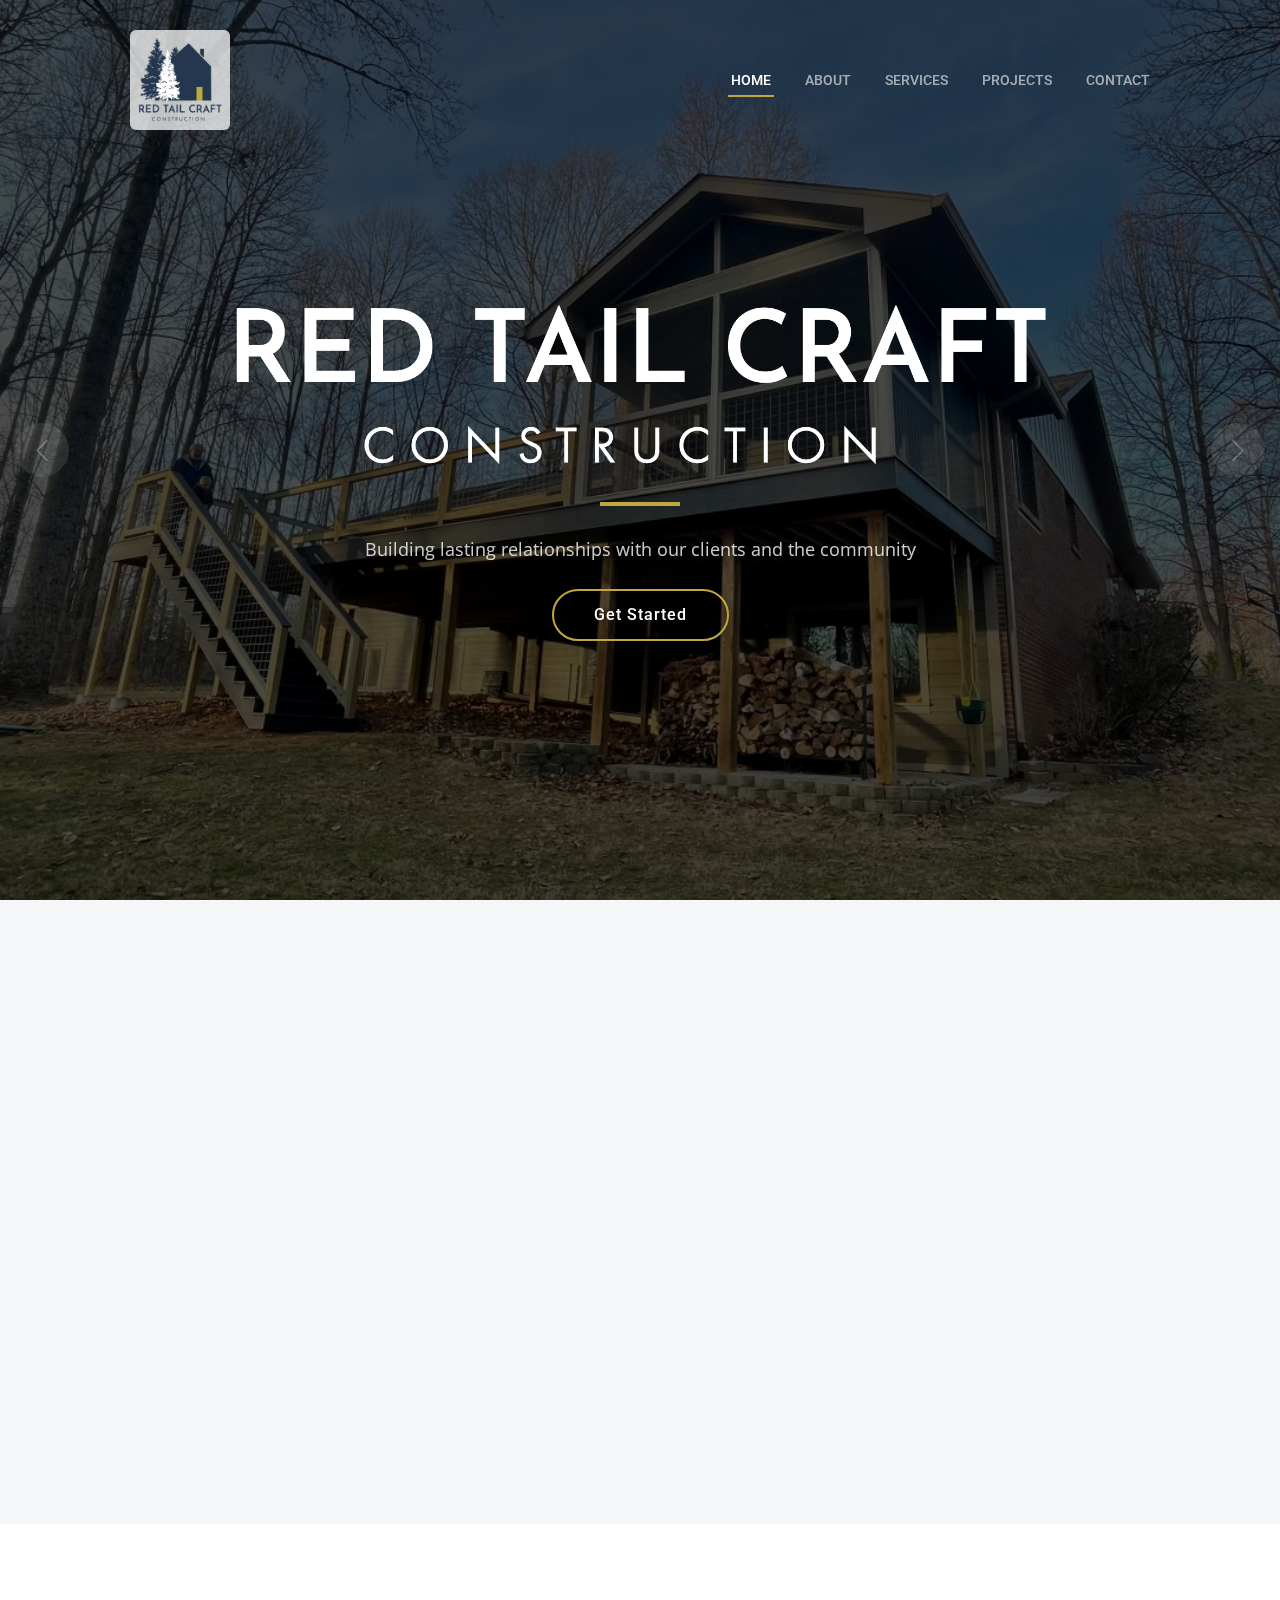
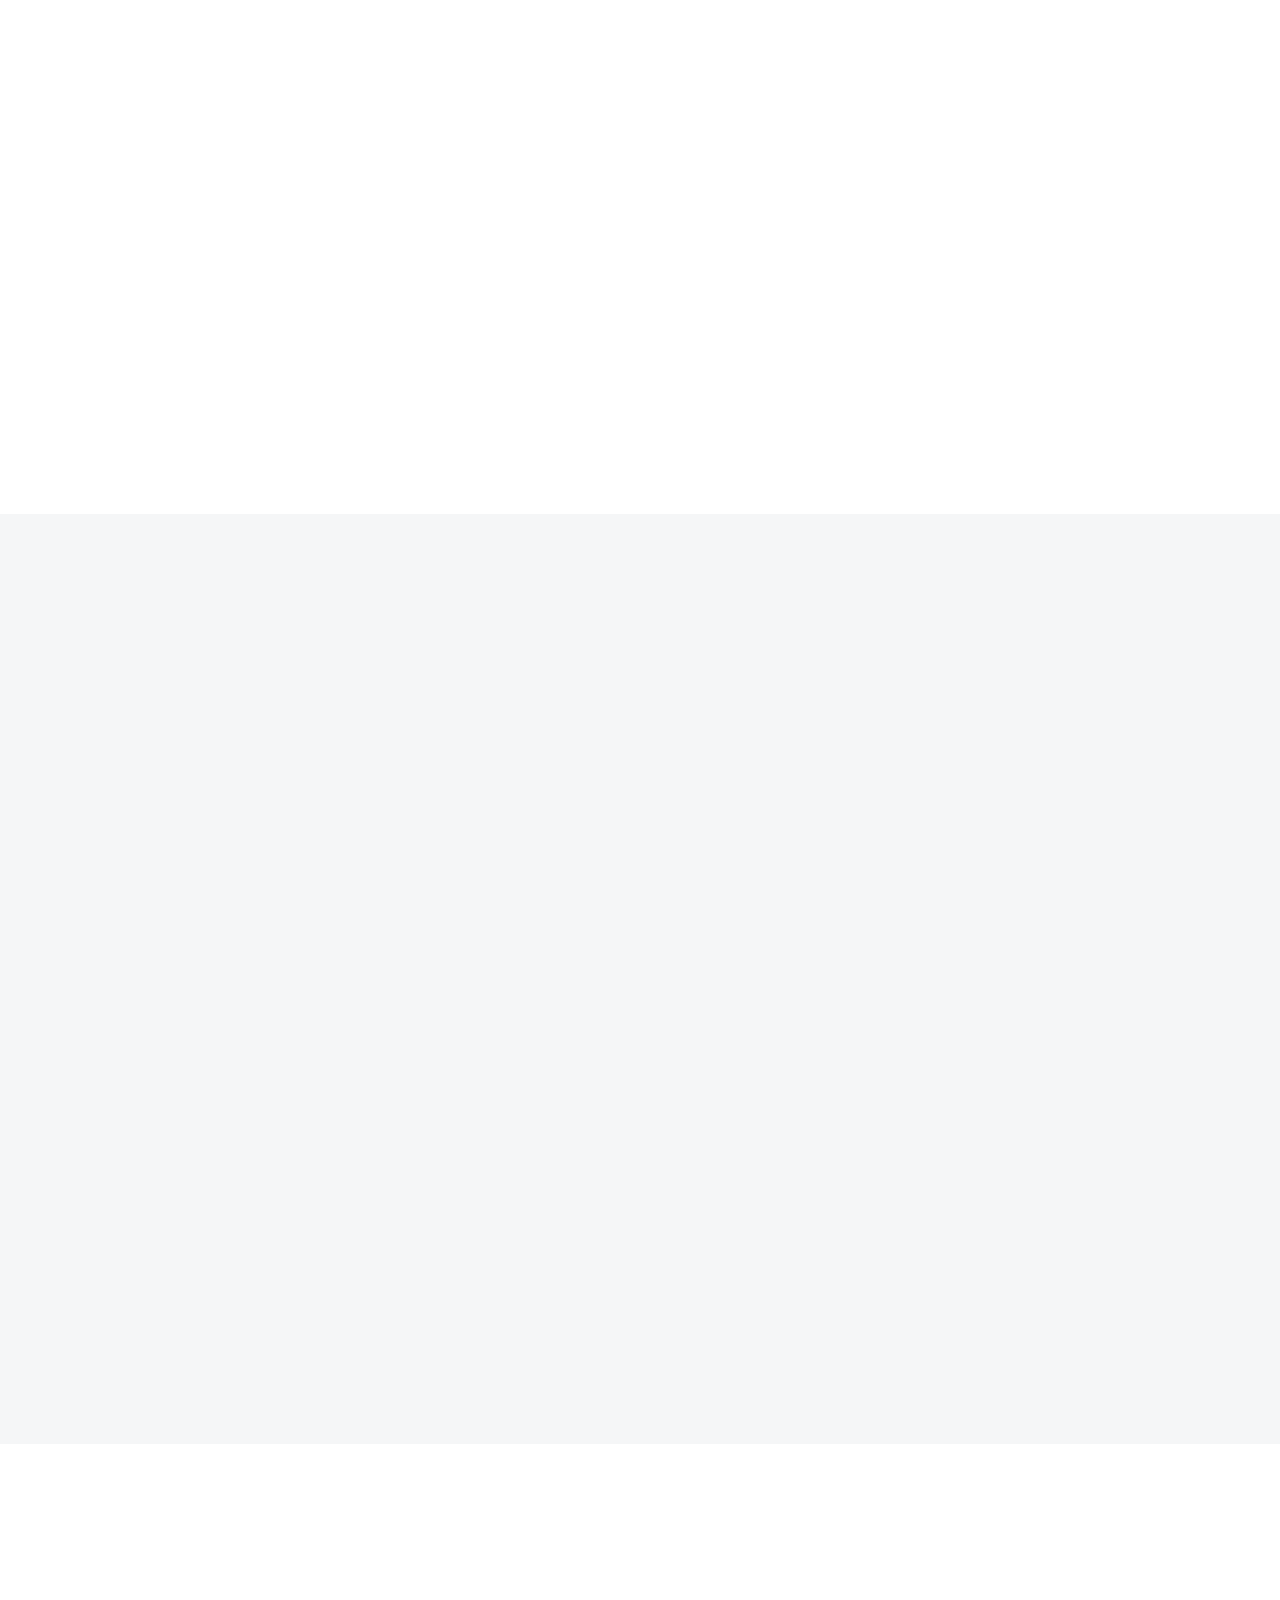
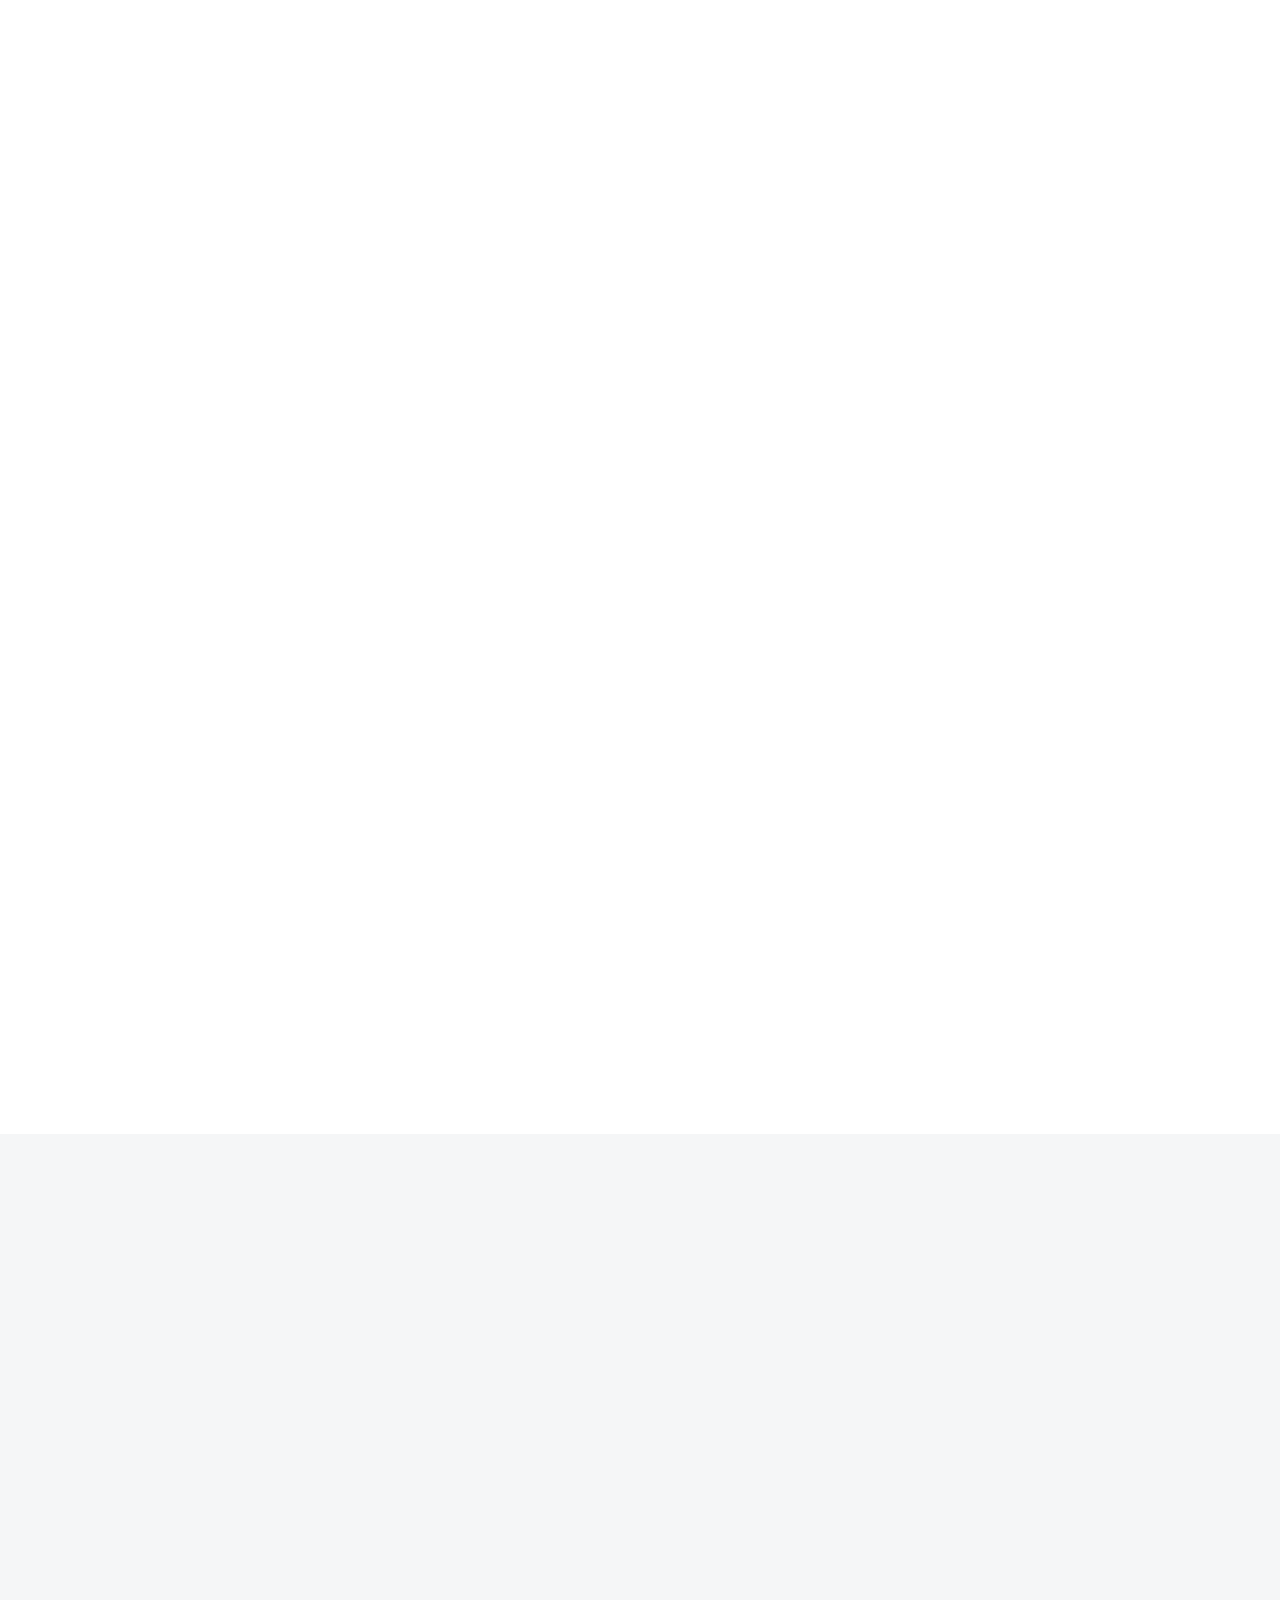
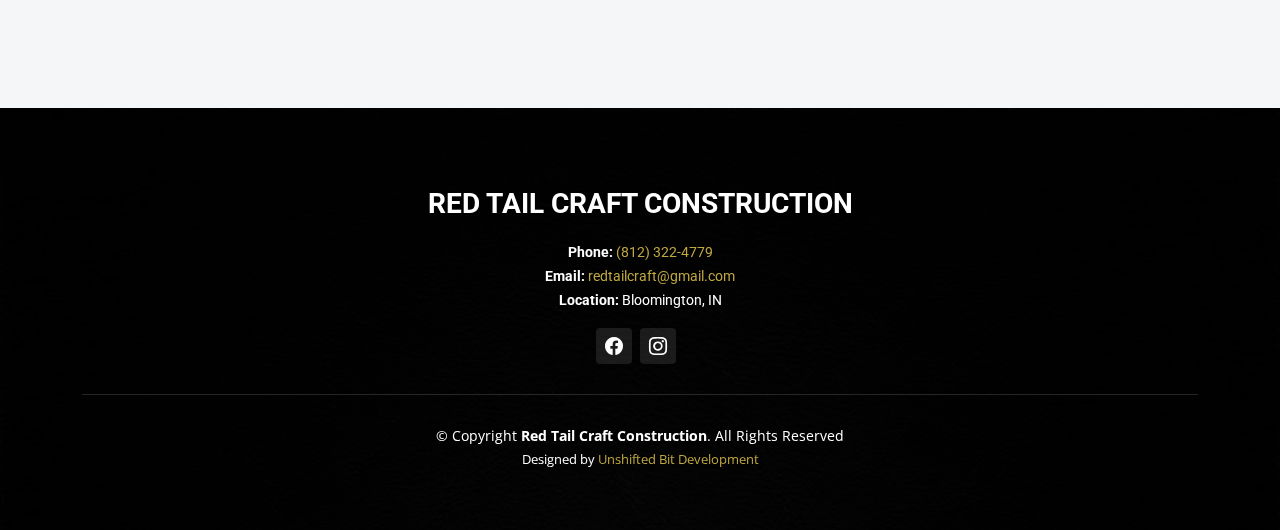
<file: index.html>
<!DOCTYPE html>
<html lang="en">
   <head>
      <meta charset="utf-8">
      <meta content="width=device-width, initial-scale=1.0" name="viewport">
      <title>Red Tail Craft Construction</title>
      <meta name="description" content="Red Tail Construction building lasting relationships with our clients and the community">
      <meta name="author" content="Red tail Construction">
      <meta name="keywords" content="Red tail Construction, HTML, CSS, JAVASCRIPT, WEB, WEB DEV, UNSHIFTED, BIT, DEV, UNSHIFTED BIT DEV">
      <!-- Icons -->
      <link rel="apple-touch-icon" href="apple-touch-icon.png">

<!--
      <link rel="apple-touch-icon" sizes="60x60" href="apple-touch-icon-ipad-76x76.png">
      <link rel="apple-touch-icon" sizes="114x114" href="apple-touch-icon-iphone-retina-120x120.png">
      <link rel="apple-touch-icon" sizes="144x144" href="apple-touch-icon-ipad-retina-152x152.png">
      <link rel="apple-touch-icon" sizes="180x180" href="/apple-touch-icon.png">
      <link rel="icon" type="image/png" sizes="32x32" href="/favicon-32x32.png">
      <link rel="icon" type="image/png" sizes="16x16" href="/favicon-16x16.png">
-->
      <!-- Google Fonts -->
      <link rel="preconnect" href="https://fonts.googleapis.com">
      <link rel="preconnect" href="https://fonts.gstatic.com" crossorigin>
      <link href="https://fonts.googleapis.com/css2?family=Open+Sans:ital,wght@0,300;0,400;0,500;0,600;0,700;1,300;1,400;1,600;1,700&family=Roboto:ital,wght@0,300;0,400;0,500;0,600;0,700;1,300;1,400;1,500;1,600;1,700&family=Work+Sans:ital,wght@0,300;0,400;0,500;0,600;0,700;1,300;1,400;1,500;1,600;1,700&display=swap" rel="stylesheet">
      <!-- Vendor CSS Files -->
      <link href="vendor/bootstrap/css/bootstrap.min.css" rel="stylesheet">
      <link href="vendor/bootstrap-icons/bootstrap-icons.css" rel="stylesheet">
      <link href="vendor/fontawesome-free/css/all.min.css" rel="stylesheet">
      <link href="vendor/aos/aos.css" rel="stylesheet">
      <link href="vendor/glightbox/css/glightbox.min.css" rel="stylesheet">
      <link href="vendor/swiper/swiper-bundle.min.css" rel="stylesheet">
      <!-- Main CSS File -->
      <link href="css/main.css" rel="stylesheet">
   </head>
   <body>
      <!-- ======= Header ======= -->
      <header id="header" class="header d-flex align-items-center">
         <div class="container">
            <div class="row">
               <div class="col-5 mx-auto">
                  <a href="index.html" class="logo mr-auto">
                     <!-- Uncomment the line below to use an image logo -->
                     <img src="img/logos/RTC_full%20color%20logo.png" class="rounded p-2" alt="">
                  </a>
               </div>
               <div class="col-5 mx-auto my-auto text-end">
                  <i class="mobile-nav-toggle mobile-nav-show bi bi-list"></i>
                  <i class="mobile-nav-toggle mobile-nav-hide d-none bi bi-x"></i>
                  <nav id="navbar" class="navbar">
                     <ul>
                        <li><a href="index.html" class="active">Home</a></li>
                        <li><a href="html/about.html">About</a></li>
                        <li><a href="html/services.html">Services</a></li>
                        <li><a href="html/projects.html">Projects</a></li>
                        <li><a href="html/contact.html">Contact</a></li>
                     </ul>
                  </nav>
                  <!-- .navbar -->
               </div>
            </div>
         </div>
      </header>
      <!-- End Header -->
      <!-- ======= Hero Section ======= -->
      <section id="hero" class="hero">
         <div class="info d-flex align-items-center">
            <div class="container">
               <div class="row justify-content-center pt-5">
                  <div class="col-lg-9 text-center">
                       <h2><span><img src="img/logos/Red Tail Craft logo_white_words.png" class=" img-fluid rounded p-2" alt=""></span></h2>
                     
                     <p data-aos="fade-up">Building lasting relationships with our clients and the community</p>
                     <a data-aos="fade-up" data-aos-delay="200" href="#get-started" class="btn-get-started">Get Started</a>
                  </div>
               </div>
            </div>
         </div>
         <div id="hero-carousel" class="carousel slide" data-bs-ride="carousel" data-bs-interval="5000">
            <div class="carousel-item active" style="background-image: url(img/lightbg.jpg)"></div>
            <div class="carousel-item" style="background-image: url(img/darkbg.jpg)"></div>
            <a class="carousel-control-prev" href="#hero-carousel" role="button" data-bs-slide="prev">
            <span class="carousel-control-prev-icon bi bi-chevron-left" aria-hidden="true"></span>
            </a>
            <a class="carousel-control-next" href="#hero-carousel" role="button" data-bs-slide="next">
            <span class="carousel-control-next-icon bi bi-chevron-right" aria-hidden="true"></span>
            </a>
         </div>
      </section>
      <!-- End Hero Section -->
      <main id="main">
         <!-- ======= Get Started Section ======= -->
         <section id="get-started" class="get-started section-bg">
            <div class="container">
               <div class="row justify-content-between gy-4">
                  <div class="col-lg-6 d-flex align-items-center" data-aos="fade-up">
                     <div class="content">
                        <h3>Let's Schedule a Consultation!</h3>
                        <p>Give us a brief description of your project and we’ll set up a meeting to walk through it together.</p>
                     </div>
                  </div>
                  <div class="col-lg-5" data-aos="fade">
                     <!-- ======= Contact Section ======= -->
                     <section id="contact" class="contact">
                        <div class="container" data-aos="fade-up" data-aos-delay="100">
                           <div class="row gy-4">
                              <div class="col-lg-8 col-md-8 mx-auto p-2">
                                 <div class="info-item d-flex flex-column justify-content-center align-items-center">
                                    <i class="bi bi-envelope"></i>
                                    <h3>Email Us</h3>
                                    <a href = "mailto: redtailcraft@gmail.com">redtailcraft@gmail.com</a>
                                 </div>
                              </div>
                              <!-- End Info Item -->
                              <div class="col-lg-8 col-md-8 mx-auto p-2">
                                 <div class="info-item  d-flex flex-column justify-content-center align-items-center">
                                    <i class="bi bi-telephone"></i>
                                    <h3>Call Us</h3>
                                    <a href="tel:812-322-4779">(812) 322-4779</a>
                                 </div>
                              </div>
                              <!-- End Info Item -->
                           </div>
                        </div>
                     </section>
                     <!-- End Contact Section -->
                  </div>
                  <!-- End Quote Form -->
               </div>
            </div>
         </section>
         <!-- End Get Started Section -->
         <!-- ======= Constructions Section ======= -->
         <section id="constructions" class="constructions">
            <div class="container" data-aos="fade-up">
               <div class="section-header">
                  <h2>Our Promise</h2>
                  <p>We know how much your project means to you and that building can be a stressful time. We keep this in mind with every project and pride ourselves on providing a quality product and experience for our clients.</p>
               </div>
               <div class="row gy-4">
                  <div class="col-lg-6" data-aos="fade-up" data-aos-delay="100">
                     <div class="card-item">
                        <div class="row">
                           <div class="col-xl-5">
                              <div class="card-bg" style="background-image: url(img/constructions-1.jpg);"></div>
                           </div>
                           <div class="col-xl-7 d-flex align-items-center">
                              <div class="card-body">
                                 <h4 class="card-title">Fast Communication.</h4>
                                 <p>We’re excited to work together and provide you with excellent service. Good communication with our clients gives you some peace of mind and helps ensure that your project runs smoothly.
                                 </p>
                              </div>
                           </div>
                        </div>
                     </div>
                  </div>
                  <!-- End Card Item -->
                  <div class="col-lg-6" data-aos="fade-up" data-aos-delay="200">
                     <div class="card-item">
                        <div class="row">
                           <div class="col-xl-5">
                              <div class="card-bg" style="background-image: url(img/craftmanship.jpg);"></div>
                           </div>
                           <div class="col-xl-7 d-flex align-items-center">
                              <div class="card-body">
                                 <h4 class="card-title">Exceptional Craftmanship</h4>
                                 <p>Red Tail Craft. “Craft” is in the name because quality craftsmanship is the cornerstone of this company. We love what we do and take tremendous pride in how we do it. </p>
                              </div>
                           </div>
                        </div>
                     </div>
                  </div>
                  <!-- End Card Item -->
               </div>
            </div>
         </section>
         <!-- End Constructions Section -->
         <!-- ======= Services Section ======= -->
         <section id="services" class="services section-bg">
            <div class="container" data-aos="fade-up">
               <div class="section-header">
                  <h2>Services</h2>
                  <p>Comprehensive Construction Services Tailored to Your Project Needs</p>
               </div>
               <div class="row gy-4">
                  <div class="col-lg-6 col-md-6" data-aos="fade-up" data-aos-delay="100">
                     <div class="service-item  position-relative">
                        <div class="icon">
                           <i class="fa-solid fa-mountain-city"></i>
                        </div>
                        <h3>General Contractor</h3>
                        <p>We offer an array of in-house services as well as overseeing and coordinating work with other trades. Over the years we’ve built relationships with local businesses we trust and enjoy doing business with.</p>
                     </div>
                  </div>
                  <!-- End Service Item -->
                  <div class="col-lg-6 col-md-6" data-aos="fade-up" data-aos-delay="200">
                     <div class="service-item position-relative">
                        <div class="icon">
                           <i class="fa-solid fa-arrow-up-from-ground-water"></i>
                        </div>
                        <h3>New Construction</h3>
                        <p>We’ll bring your vision to life from the ground up.</p>
                     </div>
                  </div>
                  <!-- End Service Item -->
                  <div class="col-lg-6 col-md-6" data-aos="fade-up" data-aos-delay="300">
                     <div class="service-item position-relative">
                        <div class="icon">
                           <i class="fa-solid fa-compass-drafting"></i>
                        </div>
                        <h3>Remodeling</h3>
                        <p>Watching your home transform is a special experience. We love the process and enjoy seeing the transformation along with you.</p>
                     </div>
                  </div>
                  <!-- End Service Item -->
                  <div class="col-lg-6 col-md-6" data-aos="fade-up" data-aos-delay="400">
                     <div class="service-item position-relative">
                        <div class="icon">
                           <i class="fa-solid fa-trowel-bricks"></i>
                        </div>
                        <h3>Outdoor Living Spaces</h3>
                        <p>We love creating inviting spaces that encourage quality time spent outdoors. Whether you’re looking to entertain, spend time with the family, or just get a little time to yourself; a quality outdoor space really adds to the beauty and functionality of your home.</p>
                     </div>
                  </div>
                  <!-- End Service Item -->
               </div>
            </div>
         </section>
         <!-- End Services Section -->
         <!-- ======= Our Projects Section ======= -->
         <section id="projects" class="projects">
            <div class="container" data-aos="fade-up">
               <div class="section-header">
                  <h2>Our Projects</h2>
                  <p>Dive into a Gallery of Successfully Completed Projects – Where Vision Meets Impeccable Execution.</p>
               </div>
               <div class="portfolio-isotope" data-portfolio-filter="*" data-portfolio-layout="masonry" data-portfolio-sort="original-order">
                  <div class="row" data-aos="fade-up" data-aos-delay="200">
                     <div class="col-lg-4 col-md-7 mx-auto portfolio-item p-2">
                        <div class="portfolio-content h-100">
                           <img src="img/projects/img1.jpeg" class="img-fluid" alt="">
                           <div class="portfolio-info">
                              <a href="img/projects/img1.jpeg" data-gallery="portfolio-gallery-repairs" class="glightbox preview-link"><i class="bi bi-zoom-in"></i></a>
                           </div>
                        </div>
                     </div>
                     <!-- End Projects Item -->
                     <div class="col-lg-4 col-md-7 mx-auto portfolio-item p-2">
                        <div class="portfolio-content h-100">
                           <img src="img/projects/img2.jpeg" class="img-fluid" alt="">
                           <div class="portfolio-info">
                              <a href="img/projects/img2.jpeg" data-gallery="portfolio-gallery-repairs" class="glightbox preview-link"><i class="bi bi-zoom-in"></i></a>
                           </div>
                        </div>
                     </div>
                     <!-- End Projects Item -->
                     <div class="col-lg-4 col-md-7 mx-auto portfolio-item p-2">
                        <div class="portfolio-content h-100">
                           <img src="img/projects/img3.jpeg" class="img-fluid" alt="">
                           <div class="portfolio-info">
                              <a href="img/projects/img3.jpeg" data-gallery="portfolio-gallery-book" class="glightbox preview-link"><i class="bi bi-zoom-in"></i></a>
                           </div>
                        </div>
                     </div>
                     <!-- End Projects Item -->
                  </div>
                  <div class="row" data-aos="fade-up" data-aos-delay="200">
                     <div class="col-lg-4 col-md-7 mx-auto portfolio-item p-2">
                        <div class="portfolio-content h-100">
                           <img src="img/projects/img4.jpeg" class="img-fluid" alt="">
                           <div class="portfolio-info">
                              <a href="img/projects/img4.jpeg" data-gallery="portfolio-gallery-book" class="glightbox preview-link"><i class="bi bi-zoom-in"></i></a>
                           </div>
                        </div>
                     </div>
                     <!-- End Projects Item -->
                     <div class="col-lg-4 col-md-7 mx-auto portfolio-item p-2">
                        <div class="portfolio-content h-100">
                           <img src="img/projects/img5.jpeg" class="img-fluid" alt="">
                           <div class="portfolio-info">
                              <a href="img/projects/img5.jpeg" data-gallery="portfolio-gallery-book" class="glightbox preview-link"><i class="bi bi-zoom-in"></i></a>
                           </div>
                        </div>
                     </div>
                     <!-- End Projects Item -->
                     <div class="col-lg-4 col-md-7 mx-auto portfolio-item p-2">
                        <div class="portfolio-content h-100">
                           <img src="img/projects/img6.jpeg" class="img-fluid" alt="">
                           <div class="portfolio-info">
                              <a href="img/projects/img6.jpeg" data-gallery="portfolio-gallery-book" class="glightbox preview-link"><i class="bi bi-zoom-in"></i></a>
                           </div>
                        </div>
                     </div>
                     <!-- End Projects Item -->
                  </div>
                  <div class="row" data-aos="fade-up" data-aos-delay="200">
                     <div class="col-lg-4 col-md-7 mx-auto p-2">
                        <div class="portfolio-content h-100">
                           <img src="img/projects/img7.jpeg" class="img-fluid" alt="">
                           <div class="portfolio-info">
                              <a href="img/projects/img7.jpeg" data-gallery="portfolio-gallery-repairs" class="glightbox preview-link"><i class="bi bi-zoom-in"></i></a>
                           </div>
                        </div>
                     </div>
                     <!-- End Projects Item -->
                     <div class="col-lg-4 col-md-7 mx-auto portfolio-item p-2">
                        <div class="portfolio-content h-100">
                           <img src="img/projects/img8.jpeg" class="img-fluid" alt="">
                           <div class="portfolio-info">
                              <a href="img/projects/img8.jpeg" data-gallery="portfolio-gallery-book" class="glightbox preview-link"><i class="bi bi-zoom-in"></i></a>
                           </div>
                        </div>
                     </div>
                     <!-- End Projects Item -->
                     <div class="col-lg-4 col-md-7 mx-auto portfolio-item p-2">
                        <div class="portfolio-content h-100">
                           <img src="img/projects/img9.jpeg" class="img-fluid" alt="">
                           <div class="portfolio-info">
                              <a href="img/projects/img9.jpeg" data-gallery="portfolio-gallery-book" class="glightbox preview-link"><i class="bi bi-zoom-in"></i></a>
                           </div>
                        </div>
                     </div>
                     <!-- End Projects Item -->
                  </div>
                  <div class="row" data-aos="fade-up" data-aos-delay="200">
                     <div class="col-lg-4 col-md-6 p-2 mx-auto text-center p-5">
                        <a href="html/projects.html" class="btn btn-dark" tabindex="-1" role="button" aria-disabled="true">View More Projects</a>
                     </div>
                  </div>
                  
               </div>
               <!-- End Projects Container -->
            </div>
         </section>
         <!-- End Our Projects Section -->
         <!-- ======= Testimonials Section ======= -->
         <section id="testimonials" class="testimonials section-bg">
            <div class="container" data-aos="fade-up">
               <div class="section-header">
                  <h2>Testimonials</h2>
                  <p>What Our Clients Say About Their Exceptional Construction Journey with Us</p>
               </div>
               <div class="slides-1 swiper">
                  <div class="swiper-wrapper">
                     <div class="swiper-slide">
                        <div class="testimonial-wrap">
                           <div class="testimonial-item">
                              <h3>Melanie H.</h3>
                              <h4>Customer</h4>
                              <div class="stars">
                                 <i class="bi bi-star-fill"></i><i class="bi bi-star-fill"></i><i class="bi bi-star-fill"></i><i class="bi bi-star-fill"></i><i class="bi bi-star-fill"></i>
                              </div>
                              <p>
                                 <i class="bi bi-quote quote-icon-left"></i>
                                 We hired Red Tail to replace our deck and expand it to include a hot tub. Garrett was a true craftsman and communication was easy.  We especially appreciate his input to the aesthetics of the design. We now have a deck that is sturdy and beautiful; I would highly recommend him.
                                 <i class="bi bi-quote quote-icon-right"></i>
                              </p>
                           </div>
                        </div>
                     </div>
                     <!-- End testimonial item -->
                     <div class="swiper-slide">
                        <div class="testimonial-wrap">
                           <div class="testimonial-item">
                              <h3>Jen S.</h3>
                              <h4>Customer</h4>
                              <div class="stars">
                                 <i class="bi bi-star-fill"></i><i class="bi bi-star-fill"></i><i class="bi bi-star-fill"></i><i class="bi bi-star-fill"></i><i class="bi bi-star-fill"></i>
                              </div>
                              <p>
                                 <i class="bi bi-quote quote-icon-left"></i>
                                 Garrett tore down my old rotten deck and built the most amazing replacement.  He really listened to me and what I wanted and offered some creative ideas that I had not even thought of. He did an outstanding job! Reasonably priced, flexible, hard working, dependable, and outstanding quality. I highly recommend Red Tail Craft for your construction needs!
                                 <i class="bi bi-quote quote-icon-right"></i>
                              </p>
                           </div>
                        </div>
                     </div>
                     <!-- End testimonial item -->
                  </div>
                  <div class="swiper-pagination"></div>
               </div>
            </div>
         </section>
         <!-- End Testimonials Section -->
      </main>
      <!-- End #main -->
      <!-- ======= Footer ======= -->
      <footer id="footer" class="footer">
         <div class="footer-content position-relative">
            <div class="container">
               <div class="row">
                  <div class="col-lg-12">
                     <div class="text-center footer-info">
                        <h3>Red Tail Craft Construction</h3>
                        <p>
                           <strong>Phone:</strong> <a href="tel:812-322-4779">(812) 322-4779</a><br>
                           <strong>Email:</strong> <a href = "mailto: redtailcraft@gmail.com">redtailcraft@gmail.com</a><br>
                           <strong>Location:</strong> Bloomington, IN <br>
                        </p>
                        <div class="align-items-center justify-content-center social-links d-flex mt-3">
                           <a href="https://www.facebook.com/profile.php?id=100088749670373&mibextid=PlNXYD" class="d-flex align-items-center justify-content-center"><i class="bi bi-facebook"></i></a>
                           <a href="https://www.instagram.com/redtailcraft_?igsh=eHlyOXp1ZHc1aDdz" class="d-flex align-items-center justify-content-center"><i class="bi bi-instagram"></i></a>
                        </div>
                     </div>
                  </div>
                  <!-- End footer info column-->
               </div>
            </div>
         </div>
         <div class="footer-legal text-center position-relative">
            <div class="container">
               <div class="copyright">
                  &copy; Copyright <strong><span>Red Tail Craft Construction</span></strong>. All Rights Reserved
               </div>
               <div class="credits">
                  Designed by <a href="https://unshiftedbitdev.com/">Unshifted Bit Development</a>
               </div>
            </div>
         </div>
      </footer>
      <!-- End Footer -->
      <a href="#" class="scroll-top d-flex align-items-center justify-content-center"><i class="bi bi-arrow-up-short"></i></a>
      <div id="preloader"></div>
      <!-- Vendor JS Files -->
      <script src="vendor/bootstrap/js/bootstrap.bundle.min.js"></script>
      <script src="vendor/aos/aos.js"></script>
      <script src="vendor/glightbox/js/glightbox.min.js"></script>
      <script src="vendor/isotope-layout/isotope.pkgd.min.js"></script>
      <script src="vendor/swiper/swiper-bundle.min.js"></script>
      <script src="vendor/purecounter/purecounter_vanilla.js"></script>
      <script src="vendor/php-email-form/validate.js"></script>
      <!-- Template Main JS File -->
      <script src="js/main.js"></script>
   </body>
</html>
</file>
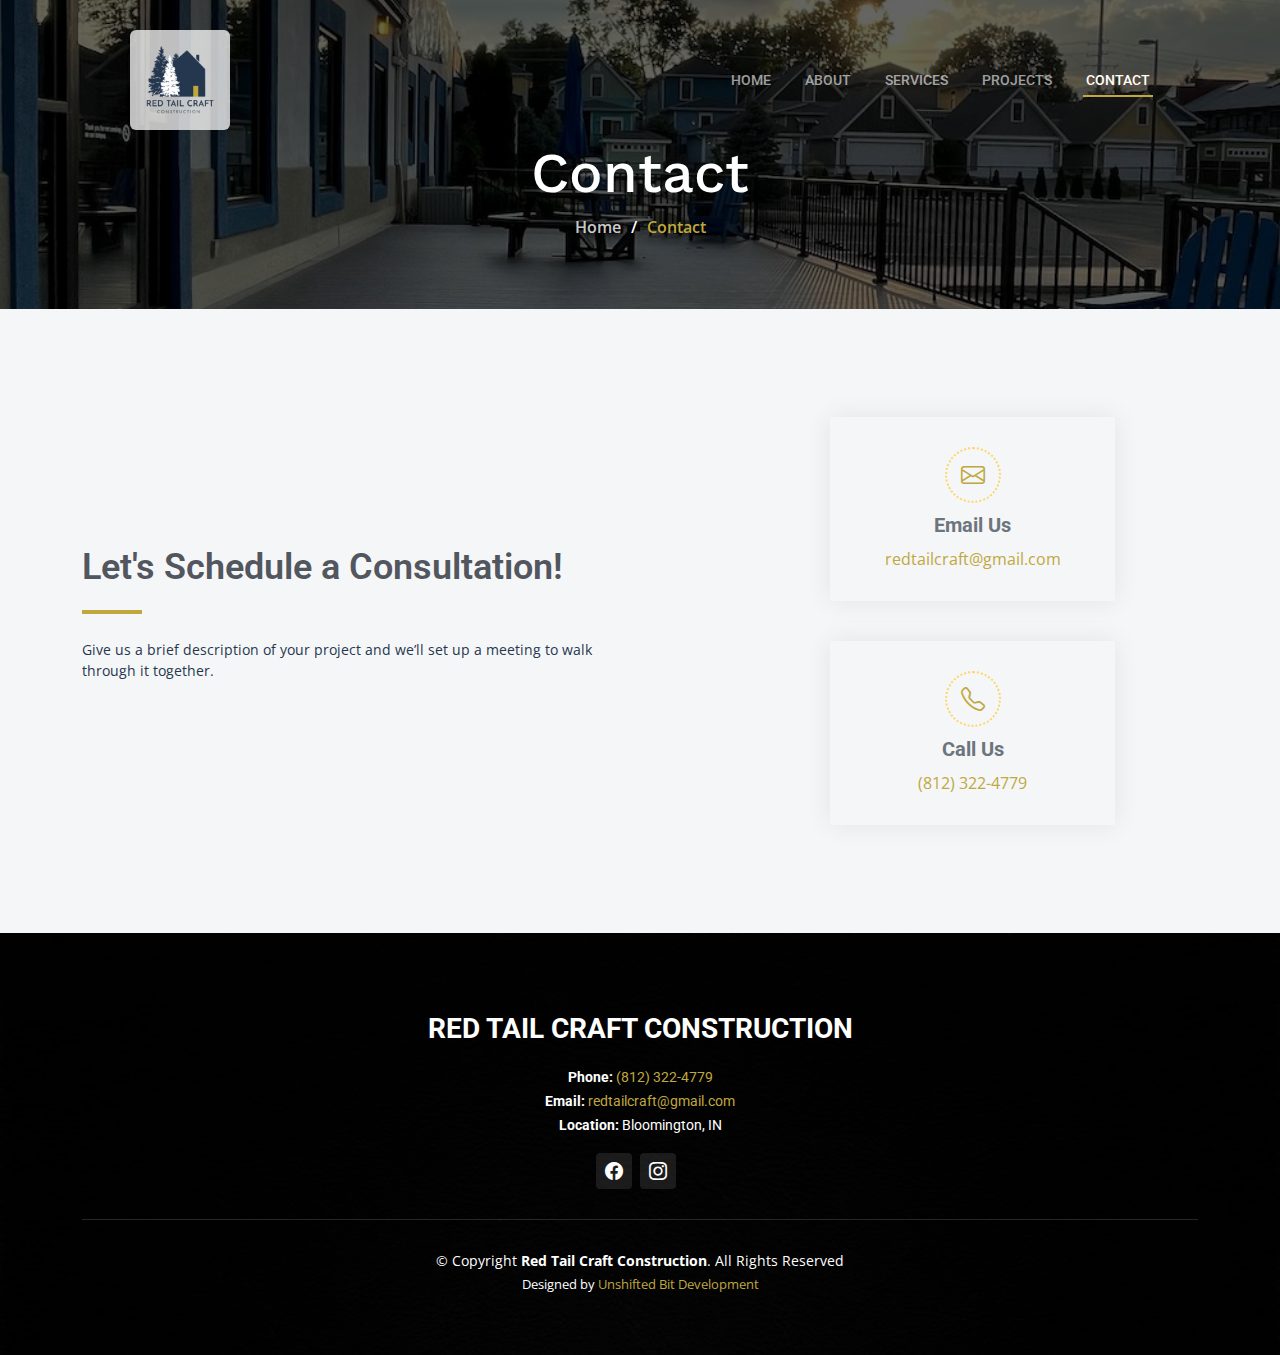
<file: html/contact.html>
<!DOCTYPE html>
<html lang="en">
   <head>
      <meta charset="utf-8">
      <meta content="width=device-width, initial-scale=1.0" name="viewport">
      <title>Red Tail Craft Construction - Contact</title>
      <meta content="" name="description">
      <meta content="" name="keywords">
      <!-- Icons -->
      <link href="../img/logo.jpg" rel="icon">
      <link href="../img/apple-touch-icon.png" rel="apple-touch-icon">
      <!-- Google Fonts -->
      <link rel="preconnect" href="https://fonts.googleapis.com">
      <link rel="preconnect" href="https://fonts.gstatic.com" crossorigin>
      <link href="https://fonts.googleapis.com/css2?family=Open+Sans:ital,wght@0,300;0,400;0,500;0,600;0,700;1,300;1,400;1,600;1,700&family=Roboto:ital,wght@0,300;0,400;0,500;0,600;0,700;1,300;1,400;1,500;1,600;1,700&family=Work+Sans:ital,wght@0,300;0,400;0,500;0,600;0,700;1,300;1,400;1,500;1,600;1,700&display=swap" rel="stylesheet">
      <!-- Vendor CSS Files -->
      <link href="../vendor/bootstrap/css/bootstrap.min.css" rel="stylesheet">
      <link href="../vendor/bootstrap-icons/bootstrap-icons.css" rel="stylesheet">
      <link href="../vendor/fontawesome-free/css/all.min.css" rel="stylesheet">
      <link href="../vendor/aos/aos.css" rel="stylesheet">
      <link href="../vendor/glightbox/css/glightbox.min.css" rel="stylesheet">
      <link href="../vendor/swiper/swiper-bundle.min.css" rel="stylesheet">
      <!-- Template Main CSS File -->
      <link href="../css/main.css" rel="stylesheet">
   </head>
   <body>
      <!-- ======= Header ======= -->
      <header id="header" class="header d-flex align-items-center">
         <div class="container">
            <div class="row">
               <div class="col-5 mx-auto">
                  <a href="../index.html" class="logo mr-auto">
                     <!-- Uncomment the line below to use an image logo -->
                     <img src="../img/logos/RTC_full%20color%20logo.png" class="rounded p-3" alt="">
                  </a>
               </div>
               <div class="col-5 mx-auto my-auto text-end">
                  <i class="mobile-nav-toggle mobile-nav-show bi bi-list"></i>
                  <i class="mobile-nav-toggle mobile-nav-hide d-none bi bi-x"></i>
                  <nav id="navbar" class="navbar">
                     <ul>
                        <li><a href="../index.html">Home</a></li>
                        <li><a href="../html/about.html">About</a></li>
                        <li><a href="../html/services.html">Services</a></li>
                        <li><a href="../html/projects.html">Projects</a></li>
                        <li><a href="../html/contact.html" class="active">Contact</a></li>
                     </ul>
                  </nav>
                  <!-- .navbar -->
               </div>
            </div>
         </div>
      </header>
      <!-- End Header -->
      <main id="main">
         <!-- ======= Breadcrumbs ======= -->
         <div class="breadcrumbs d-flex align-items-center" style="background-image: url('../img/projects/img7.jpg');">
            <div class="container position-relative d-flex flex-column align-items-center" data-aos="fade">
               <h2>Contact</h2>
               <ol>
                  <li><a href="../index.html">Home</a></li>
                  <li>Contact</li>
               </ol>
            </div>
         </div>
         <!-- End Breadcrumbs -->
         <!-- ======= Contact Section ======= -->
         <section id="get-started" class="get-started section-bg">
            <div class="container">
               <div class="row justify-content-between gy-4">
                  <div class="col-lg-6 d-flex align-items-center" data-aos="fade-up">
                     <div class="content">
                        <h3>Let's Schedule a Consultation!</h3>
                        <p>Give us a brief description of your project and we’ll set up a meeting to walk through it together.</p>
                     </div>
                  </div>
                  <div class="col-lg-5" data-aos="fade">
                     <!-- ======= Contact Section ======= -->
                     <section id="contact" class="contact">
                        <div class="container" data-aos="fade-up" data-aos-delay="100">
                           <div class="row gy-4">
                              <div class="col-lg-8 col-md-8 mx-auto p-2">
                                 <div class="info-item d-flex flex-column justify-content-center align-items-center">
                                    <i class="bi bi-envelope"></i>
                                    <h3>Email Us</h3>
                                    <a href = "mailto: redtailcraft@gmail.com">redtailcraft@gmail.com</a>
                                 </div>
                              </div>
                              <!-- End Info Item -->
                              <div class="col-lg-8 col-md-8 mx-auto p-2">
                                 <div class="info-item  d-flex flex-column justify-content-center align-items-center">
                                    <i class="bi bi-telephone"></i>
                                    <h3>Call Us</h3>
                                    <a href="tel:812-322-4779">(812) 322-4779</a>
                                 </div>
                              </div>
                              <!-- End Info Item -->
                           </div>
                        </div>
                     </section>
                     <!-- End Contact Section -->
                  </div>
                  <!-- End Quote Form -->
               </div>
            </div>
         </section>
         <!-- End Contact Section -->
      </main>
      <!-- End #main -->
      <!-- ======= Footer ======= -->
      <footer id="footer" class="footer">
         <div class="footer-content position-relative">
            <div class="container">
               <div class="row">
                  <div class="col-lg-12">
                     <div class="text-center footer-info">
                        <h3>Red Tail Craft Construction</h3>
                        <p>
                           <strong>Phone:</strong> <a href="tel:812-322-4779">(812) 322-4779</a><br>
                           <strong>Email:</strong> <a href = "mailto: redtailcraft@gmail.com">redtailcraft@gmail.com</a><br>
                           <strong>Location:</strong> Bloomington, IN <br>
                        </p>
                        <div class="align-items-center justify-content-center social-links d-flex mt-3">
                           <a href="https://www.facebook.com/profile.php?id=100088749670373&mibextid=PlNXYD" class="d-flex align-items-center justify-content-center"><i class="bi bi-facebook"></i></a>
                           <a href="https://www.instagram.com/redtailcraft_?igsh=eHlyOXp1ZHc1aDdz" class="d-flex align-items-center justify-content-center"><i class="bi bi-instagram"></i></a>
                        </div>
                     </div>
                  </div>
                  <!-- End footer info column-->
               </div>
            </div>
         </div>
         <div class="footer-legal text-center position-relative">
            <div class="container">
               <div class="copyright">
                  &copy; Copyright <strong><span>Red Tail Craft Construction</span></strong>. All Rights Reserved
               </div>
               <div class="credits">
                  Designed by <a href="https://unshiftedbitdev.com/">Unshifted Bit Development</a>
               </div>
            </div>
         </div>
      </footer>
      <!-- End Footer -->
      <a href="#" class="scroll-top d-flex align-items-center justify-content-center"><i class="bi bi-arrow-up-short"></i></a>
      <div id="preloader"></div>
      <!-- Vendor JS Files -->
      <script src="../vendor/bootstrap/js/bootstrap.bundle.min.js"></script>
      <script src="../vendor/aos/aos.js"></script>
      <script src="../vendor/glightbox/js/glightbox.min.js"></script>
      <script src="../vendor/isotope-layout/isotope.pkgd.min.js"></script>
      <script src="../vendor/swiper/swiper-bundle.min.js"></script>
      <script src="../vendor/purecounter/purecounter_vanilla.js"></script>
      <script src="../vendor/php-email-form/validate.js"></script>
      <!-- Template Main JS File -->
      <script src="../js/main.js"></script>
   </body>
</html>
</file>
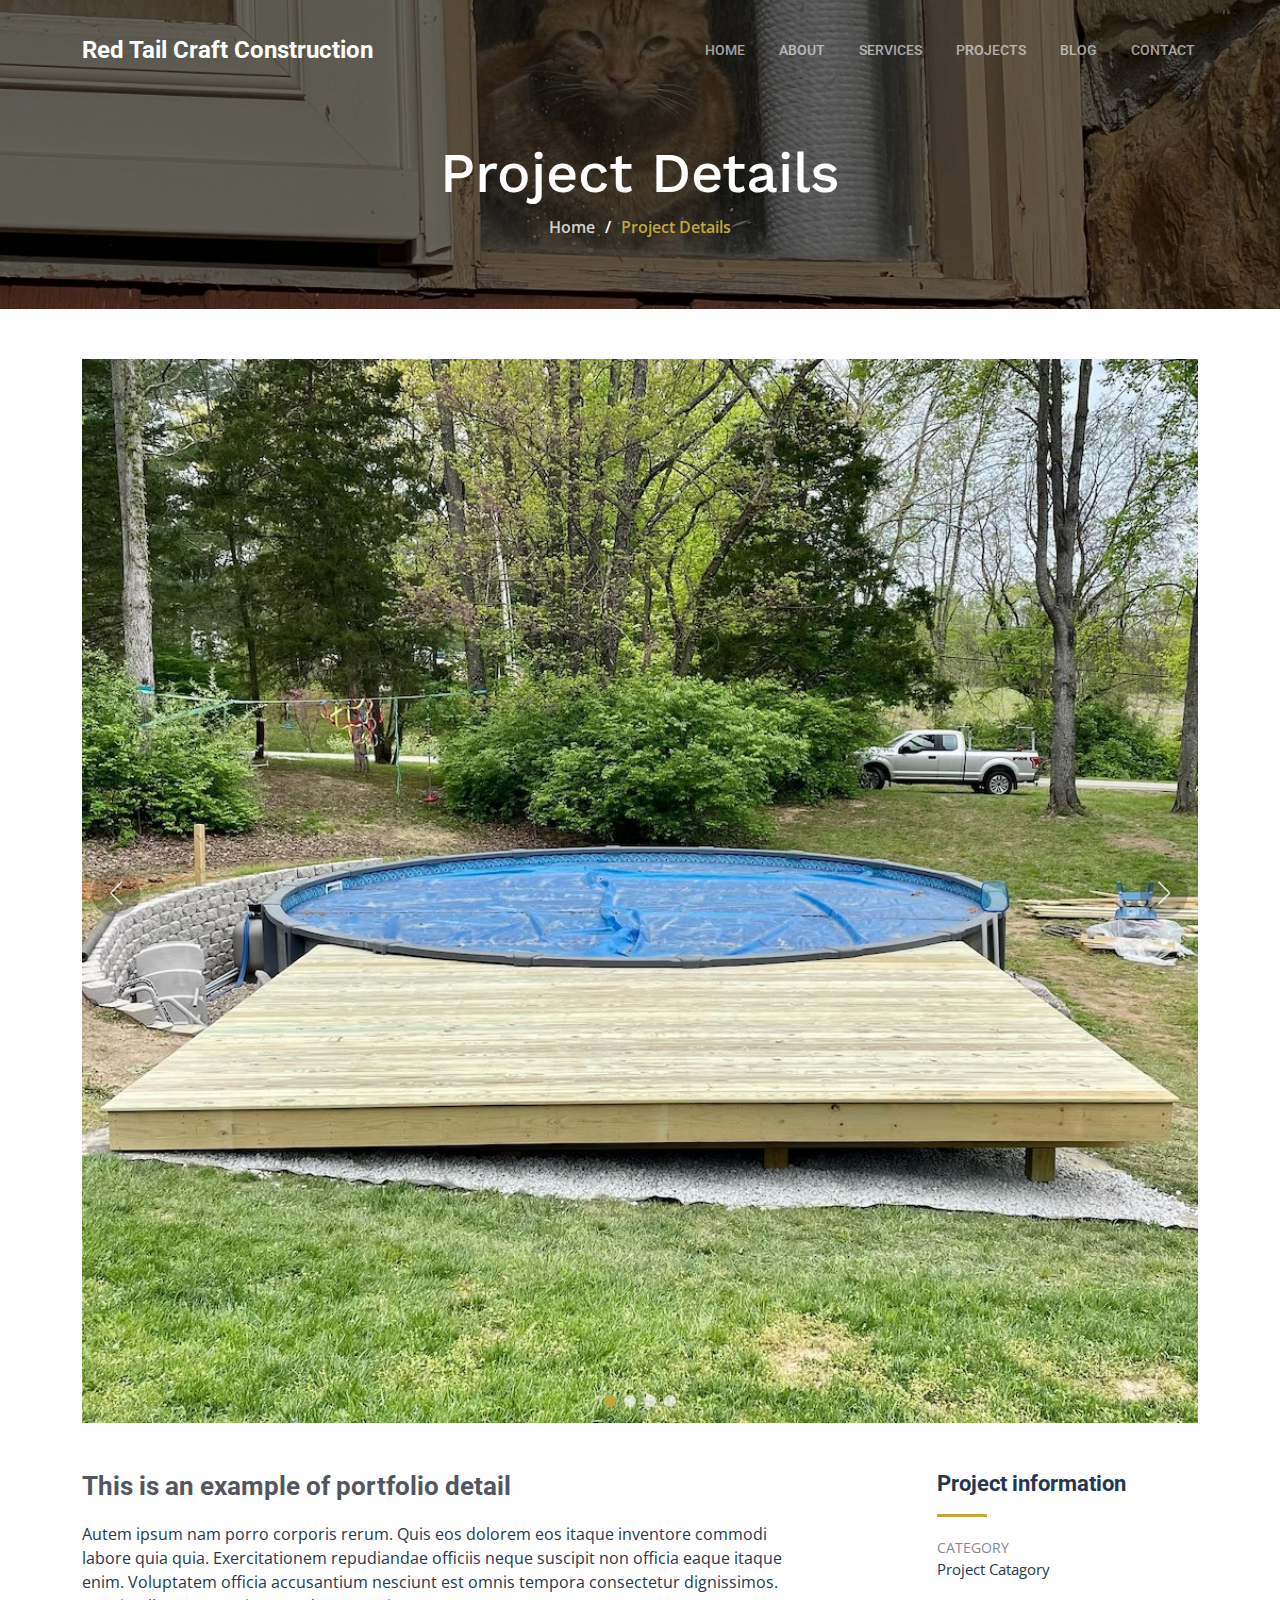
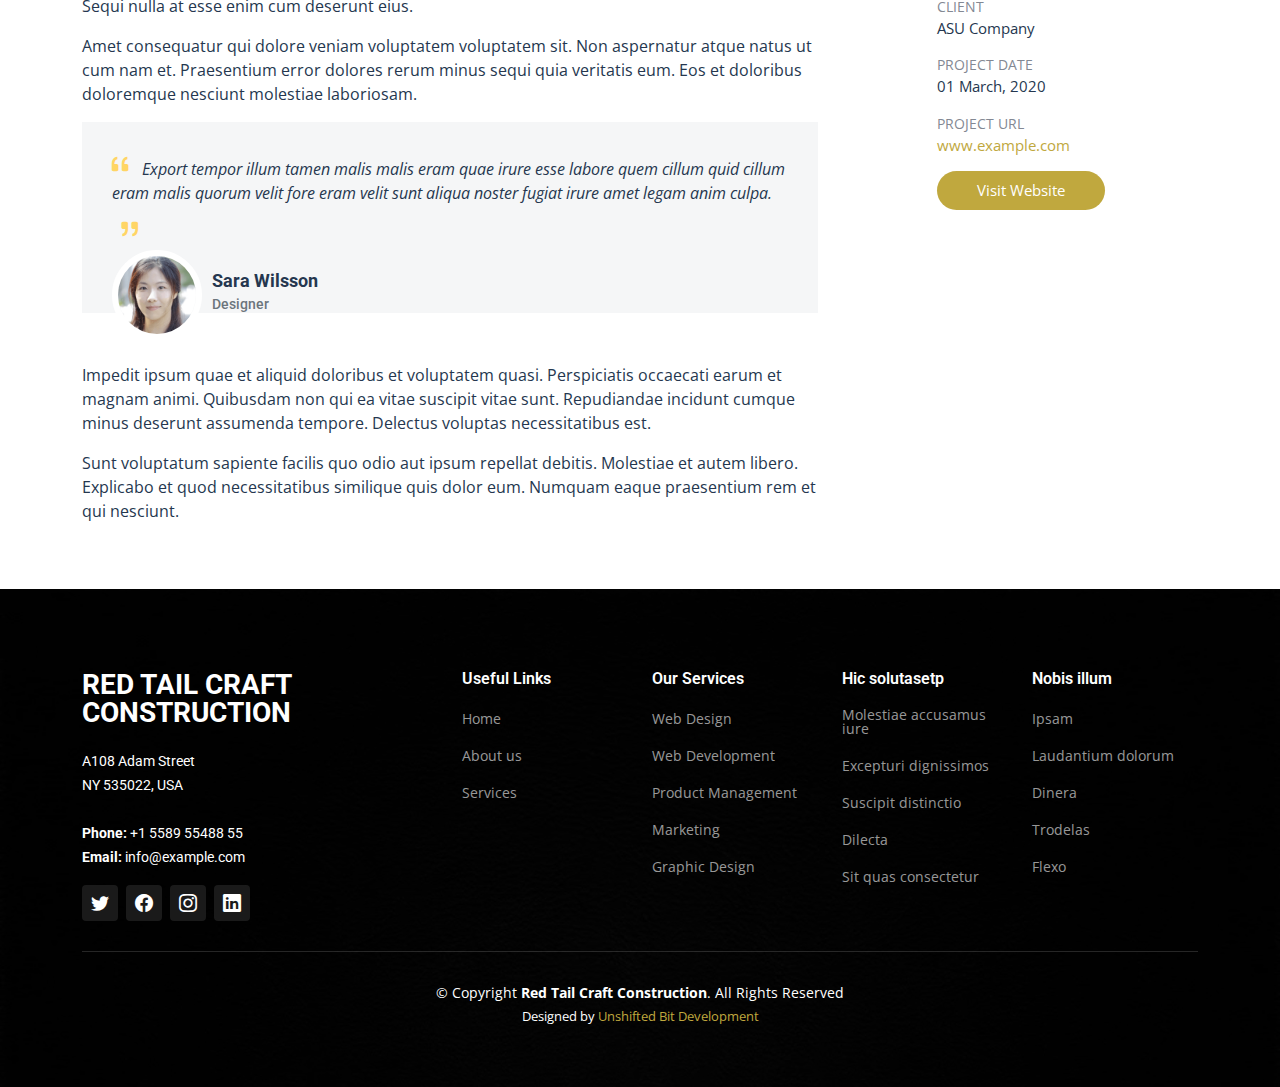
<file: html/project-details.html>
<!DOCTYPE html>
<html lang="en">

    <head>
        <meta charset="utf-8">
        <meta content="width=device-width, initial-scale=1.0" name="viewport">

        <title>Red Tail Craft Construction - Project Details</title>
        <meta content="" name="description">
        <meta content="" name="keywords">

        <!-- Icons -->
        <link href="../img/logo.jpg" rel="icon">
        <link href="../img/apple-touch-icon.png" rel="apple-touch-icon">

        <!-- Google Fonts -->
        <link rel="preconnect" href="https://fonts.googleapis.com">
        <link rel="preconnect" href="https://fonts.gstatic.com" crossorigin>
        <link href="https://fonts.googleapis.com/css2?family=Open+Sans:ital,wght@0,300;0,400;0,500;0,600;0,700;1,300;1,400;1,600;1,700&family=Roboto:ital,wght@0,300;0,400;0,500;0,600;0,700;1,300;1,400;1,500;1,600;1,700&family=Work+Sans:ital,wght@0,300;0,400;0,500;0,600;0,700;1,300;1,400;1,500;1,600;1,700&display=swap" rel="stylesheet">

        <!-- Vendor CSS Files -->
        <link href="../vendor/bootstrap/css/bootstrap.min.css" rel="stylesheet">
        <link href="../vendor/bootstrap-icons/bootstrap-icons.css" rel="stylesheet">
        <link href="../vendor/fontawesome-free/css/all.min.css" rel="stylesheet">
        <link href="../vendor/aos/aos.css" rel="stylesheet">
        <link href="../vendor/glightbox/css/glightbox.min.css" rel="stylesheet">
        <link href="../vendor/swiper/swiper-bundle.min.css" rel="stylesheet">

        <!-- Template Main CSS File -->
        <link href="../css/main.css" rel="stylesheet">
    </head>

    <body>

        <!-- ======= Header ======= -->
        <header id="header" class="header d-flex align-items-center">
            <div class="container-fluid container-xl d-flex align-items-center justify-content-between">

                <a href="index.html" class="logo d-flex align-items-center">
                    <!-- Uncomment the line below if you also wish to use an image logo -->
                    <!-- <img src="/img/logo.png" alt=""> -->
                    <h1>Red Tail Craft Construction</h1>
                </a>

                <i class="mobile-nav-toggle mobile-nav-show bi bi-list"></i>
                <i class="mobile-nav-toggle mobile-nav-hide d-none bi bi-x"></i>
                <nav id="navbar" class="navbar">
                    <ul>
                        <li><a href="../index.html">Home</a></li>
                        <li><a href="about.html">About</a></li>
                        <li><a href="services.html">Services</a></li>
                        <li><a href="projects.html">Projects</a></li>
                        <li><a href="blog.html">Blog</a></li>
                        <li><a href="contact.html">Contact</a></li>
                    </ul>
                </nav><!-- .navbar -->

            </div>
        </header><!-- End Header -->

        <main id="main">

            <!-- ======= Breadcrumbs ======= -->
            <div class="breadcrumbs d-flex align-items-center" style="background-image: url('/img/breadcrumbs-bg.jpg');">
                <div class="container position-relative d-flex flex-column align-items-center" data-aos="fade">

                    <h2>Project Details</h2>
                    <ol>
                        <li><a href="index.html">Home</a></li>
                        <li>Project Details</li>
                    </ol>

                </div>
            </div><!-- End Breadcrumbs -->

            <!-- ======= Projet Details Section ======= -->
            <section id="project-details" class="project-details">
                <div class="container" data-aos="fade-up" data-aos-delay="100">

                    <div class="position-relative h-100">
                        <div class="slides-1 portfolio-details-slider swiper">
                            <div class="swiper-wrapper align-items-center">

                                <div class="swiper-slide">
                                    <img src="/img/projects/img5.jpg" alt="">
                                </div>

                                <div class="swiper-slide">
                                    <img src="/img/projects/img2.jpg" alt="">
                                </div>

                                <div class="swiper-slide">
                                    <img src="/img/projects/img1.jpg" alt="">
                                </div>

                                <div class="swiper-slide">
                                    <img src="/img/projects/img4.jpg" alt="">
                                </div>

                            </div>
                            <div class="swiper-pagination"></div>
                        </div>
                        <div class="swiper-button-prev"></div>
                        <div class="swiper-button-next"></div>

                    </div>

                    <div class="row justify-content-between gy-4 mt-4">

                        <div class="col-lg-8">
                            <div class="portfolio-description">
                                <h2>This is an example of portfolio detail</h2>
                                <p>
                                    Autem ipsum nam porro corporis rerum. Quis eos dolorem eos itaque inventore commodi labore quia quia. Exercitationem repudiandae officiis neque suscipit non officia eaque itaque enim. Voluptatem officia accusantium nesciunt est omnis tempora consectetur dignissimos. Sequi nulla at esse enim cum deserunt eius.
                                </p>
                                <p>
                                    Amet consequatur qui dolore veniam voluptatem voluptatem sit. Non aspernatur atque natus ut cum nam et. Praesentium error dolores rerum minus sequi quia veritatis eum. Eos et doloribus doloremque nesciunt molestiae laboriosam.
                                </p>

                                <div class="testimonial-item">
                                    <p>
                                        <i class="bi bi-quote quote-icon-left"></i>
                                        Export tempor illum tamen malis malis eram quae irure esse labore quem cillum quid cillum eram malis quorum velit fore eram velit sunt aliqua noster fugiat irure amet legam anim culpa.
                                        <i class="bi bi-quote quote-icon-right"></i>
                                    </p>
                                    <div>
                                        <img src="/img/testimonials/testimonials-2.jpg" class="testimonial-img" alt="">
                                        <h3>Sara Wilsson</h3>
                                        <h4>Designer</h4>
                                    </div>
                                </div>

                                <p>
                                    Impedit ipsum quae et aliquid doloribus et voluptatem quasi. Perspiciatis occaecati earum et magnam animi. Quibusdam non qui ea vitae suscipit vitae sunt. Repudiandae incidunt cumque minus deserunt assumenda tempore. Delectus voluptas necessitatibus est.

                                <p>
                                    Sunt voluptatum sapiente facilis quo odio aut ipsum repellat debitis. Molestiae et autem libero. Explicabo et quod necessitatibus similique quis dolor eum. Numquam eaque praesentium rem et qui nesciunt.
                                </p>

                            </div>
                        </div>

                        <div class="col-lg-3">
                            <div class="portfolio-info">
                                <h3>Project information</h3>
                                <ul>
                                    <li><strong>Category</strong> <span>Project Catagory</span></li>
                                    <li><strong>Client</strong> <span>ASU Company</span></li>
                                    <li><strong>Project date</strong> <span>01 March, 2020</span></li>
                                    <li><strong>Project URL</strong> <a href="#">www.example.com</a></li>
                                    <li><a href="#" class="btn-visit align-self-start">Visit Website</a></li>
                                </ul>
                            </div>
                        </div>

                    </div>

                </div>
            </section><!-- End Projet Details Section -->

        </main><!-- End #main -->

        <!-- ======= Footer ======= -->
        <footer id="footer" class="footer">

            <div class="footer-content position-relative">
                <div class="container">
                    <div class="row">

                        <div class="col-lg-4 col-md-6">
                            <div class="footer-info">
                                <h3>Red Tail Craft Construction</h3>
                                <p>
                                    A108 Adam Street <br>
                                    NY 535022, USA<br><br>
                                    <strong>Phone:</strong> +1 5589 55488 55<br>
                                    <strong>Email:</strong> info@example.com<br>
                                </p>
                                <div class="social-links d-flex mt-3">
                                    <a href="#" class="d-flex align-items-center justify-content-center"><i class="bi bi-twitter"></i></a>
                                    <a href="#" class="d-flex align-items-center justify-content-center"><i class="bi bi-facebook"></i></a>
                                    <a href="#" class="d-flex align-items-center justify-content-center"><i class="bi bi-instagram"></i></a>
                                    <a href="#" class="d-flex align-items-center justify-content-center"><i class="bi bi-linkedin"></i></a>
                                </div>
                            </div>
                        </div><!-- End footer info column-->

                        <div class="col-lg-2 col-md-3 footer-links">
                            <h4>Useful Links</h4>
                            <ul>
                                <li><a href="../index.html">Home</a></li>
                                <li><a href="about.html">About us</a></li>
                                <li><a href="services.html">Services</a></li>
                            </ul>
                        </div><!-- End footer links column-->

                        <div class="col-lg-2 col-md-3 footer-links">
                            <h4>Our Services</h4>
                            <ul>
                                <li><a href="#">Web Design</a></li>
                                <li><a href="#">Web Development</a></li>
                                <li><a href="#">Product Management</a></li>
                                <li><a href="#">Marketing</a></li>
                                <li><a href="#">Graphic Design</a></li>
                            </ul>
                        </div><!-- End footer links column-->

                        <div class="col-lg-2 col-md-3 footer-links">
                            <h4>Hic solutasetp</h4>
                            <ul>
                                <li><a href="#">Molestiae accusamus iure</a></li>
                                <li><a href="#">Excepturi dignissimos</a></li>
                                <li><a href="#">Suscipit distinctio</a></li>
                                <li><a href="#">Dilecta</a></li>
                                <li><a href="#">Sit quas consectetur</a></li>
                            </ul>
                        </div><!-- End footer links column-->

                        <div class="col-lg-2 col-md-3 footer-links">
                            <h4>Nobis illum</h4>
                            <ul>
                                <li><a href="#">Ipsam</a></li>
                                <li><a href="#">Laudantium dolorum</a></li>
                                <li><a href="#">Dinera</a></li>
                                <li><a href="#">Trodelas</a></li>
                                <li><a href="#">Flexo</a></li>
                            </ul>
                        </div><!-- End footer links column-->

                    </div>
                </div>
            </div>

            <div class="footer-legal text-center position-relative">
                <div class="container">
                    <div class="copyright">
                        &copy; Copyright <strong><span>Red Tail Craft Construction</span></strong>. All Rights Reserved
                    </div>
                    <div class="credits">
                        Designed by <a href="">Unshifted Bit Development</a>
                    </div>
                </div>
            </div>

        </footer>
        <!-- End Footer -->

        <a href="#" class="scroll-top d-flex align-items-center justify-content-center"><i class="bi bi-arrow-up-short"></i></a>

        <div id="preloader"></div>

       <!-- Vendor JS Files -->
        <script src="../vendor/bootstrap/js/bootstrap.bundle.min.js"></script>
        <script src="../vendor/aos/aos.js"></script>
        <script src="../vendor/glightbox/js/glightbox.min.js"></script>
        <script src="../vendor/isotope-layout/isotope.pkgd.min.js"></script>
        <script src="../vendor/swiper/swiper-bundle.min.js"></script>
        <script src="../vendor/purecounter/purecounter_vanilla.js"></script>
        <script src="../vendor/php-email-form/validate.js"></script>

        <!-- Template Main JS File -->
        <script src="../js/main.js"></script>

    </body>

</html>
</file>
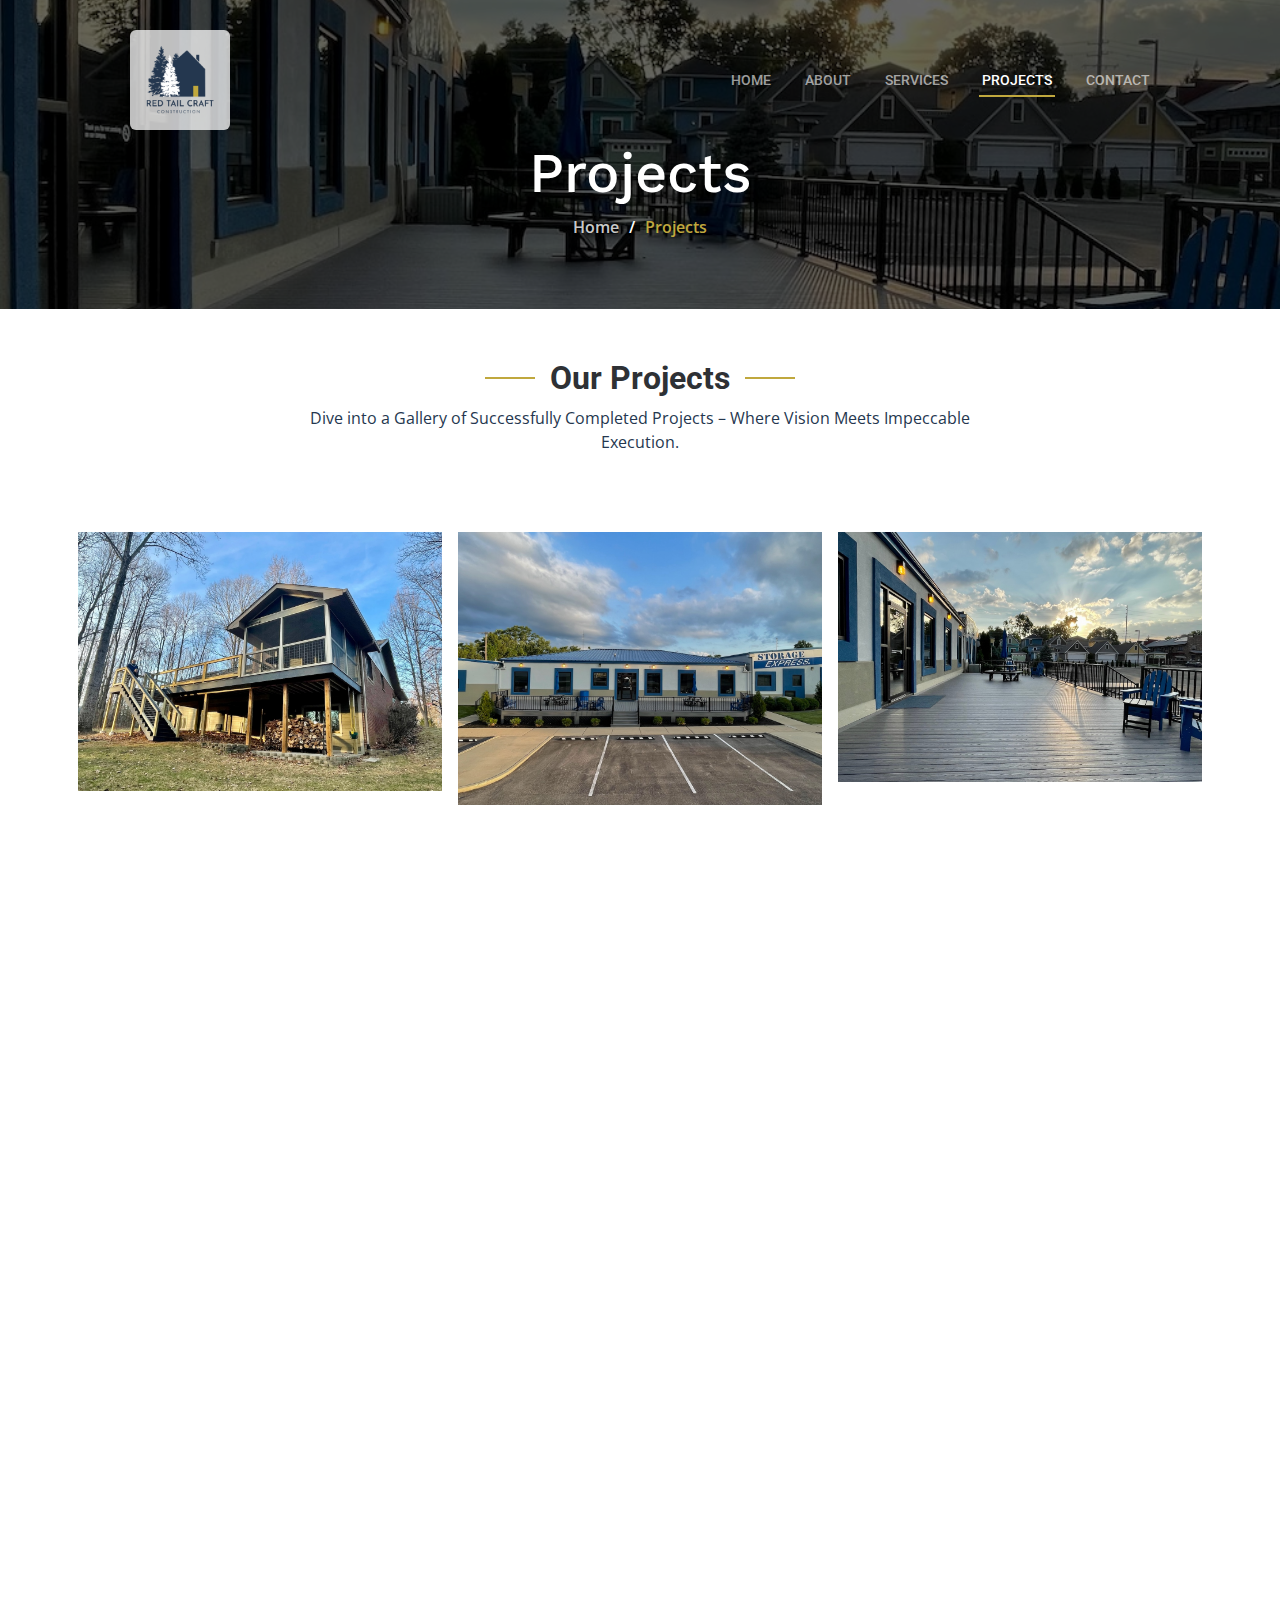
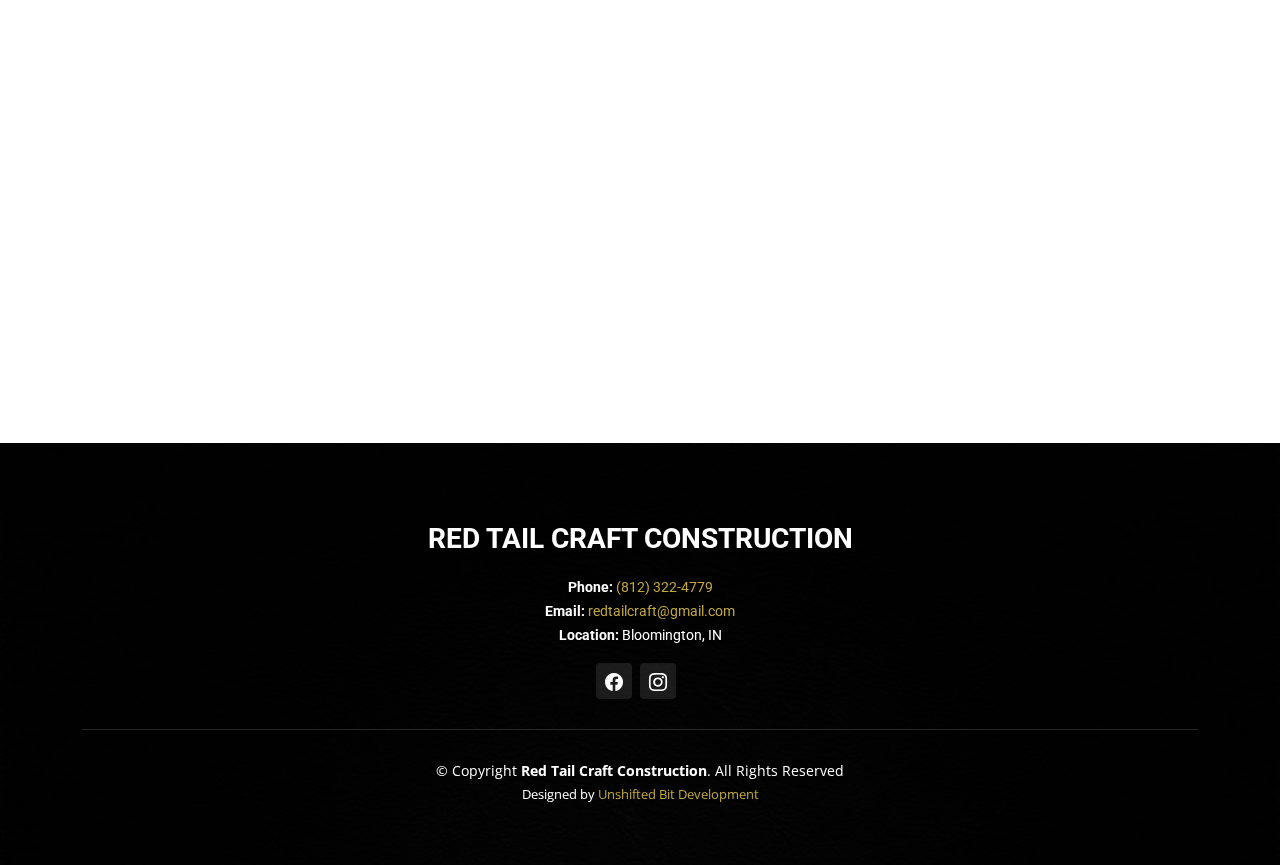
<file: html/projects.html>
<!DOCTYPE html>
<html lang="en">
   <head>
      <meta charset="utf-8">
      <meta content="width=device-width, initial-scale=1.0" name="viewport">
      <title>Red Tail Craft Construction - Projects</title>
      <meta content="" name="description">
      <meta content="" name="keywords">
      <!-- Icons -->
      <link href="../img/logo.jpg" rel="icon">
      <link href="../img/apple-touch-icon.png" rel="apple-touch-icon">
      <!-- Google Fonts -->
      <link rel="preconnect" href="https://fonts.googleapis.com">
      <link rel="preconnect" href="https://fonts.gstatic.com" crossorigin>
      <link href="https://fonts.googleapis.com/css2?family=Open+Sans:ital,wght@0,300;0,400;0,500;0,600;0,700;1,300;1,400;1,600;1,700&family=Roboto:ital,wght@0,300;0,400;0,500;0,600;0,700;1,300;1,400;1,500;1,600;1,700&family=Work+Sans:ital,wght@0,300;0,400;0,500;0,600;0,700;1,300;1,400;1,500;1,600;1,700&display=swap" rel="stylesheet">
      <!-- Vendor CSS Files -->
      <link href="../vendor/bootstrap/css/bootstrap.min.css" rel="stylesheet">
      <link href="../vendor/bootstrap-icons/bootstrap-icons.css" rel="stylesheet">
      <link href="../vendor/fontawesome-free/css/all.min.css" rel="stylesheet">
      <link href="../vendor/aos/aos.css" rel="stylesheet">
      <link href="../vendor/glightbox/css/glightbox.min.css" rel="stylesheet">
      <link href="../vendor/swiper/swiper-bundle.min.css" rel="stylesheet">
      <!-- Template Main CSS File -->
      <link href="../css/main.css" rel="stylesheet">
   </head>
   <body>
      <!-- ======= Header ======= -->
      <header id="header" class="header d-flex align-items-center">
         <div class="container">
            <div class="row">
               <div class="col-5 mx-auto">
                  <a href="../index.html" class="logo mr-auto">
                     <!-- Uncomment the line below to use an image logo -->
                     <img src="../img/logos/RTC_full%20color%20logo.png" class="rounded p-3" alt="">
                  </a>
               </div>
               <div class="col-5 mx-auto my-auto text-end">
                  <i class="mobile-nav-toggle mobile-nav-show bi bi-list"></i>
                  <i class="mobile-nav-toggle mobile-nav-hide d-none bi bi-x"></i>
                  <nav id="navbar" class="navbar">
                     <ul>
                        <li><a href="../index.html">Home</a></li>
                        <li><a href="../html/about.html">About</a></li>
                        <li><a href="../html/services.html">Services</a></li>
                        <li><a href="../html/projects.html" class="active">Projects</a></li>
                        <li><a href="../html/contact.html">Contact</a></li>
                     </ul>
                  </nav>
                  <!-- .navbar -->
               </div>
            </div>
         </div>
      </header>
      <!-- End Header -->
      <main id="main">
         <!-- ======= Breadcrumbs ======= -->
         <div class="breadcrumbs d-flex align-items-center" style="background-image: url('../img/projects/img7.jpg');">
            <div class="container position-relative d-flex flex-column align-items-center" data-aos="fade">
               <h2>Projects</h2>
               <ol>
                  <li><a href="../index.html">Home</a></li>
                  <li>Projects</li>
               </ol>
            </div>
         </div>
         <!-- End Breadcrumbs -->
         <!-- ======= Our Projects Section ======= -->
         <section id="projects" class="projects">
            <div class="container" data-aos="fade-up">
               <div class="section-header">
                  <h2>Our Projects</h2>
                  <p>Dive into a Gallery of Successfully Completed Projects – Where Vision Meets Impeccable Execution.</p>
               </div>
               <div class="portfolio-isotope" data-portfolio-filter="*" data-portfolio-layout="masonry" data-portfolio-sort="original-order">
                  <div class="row" data-aos="fade-up" data-aos-delay="200">
                     <div class="col-lg-4 col-md-7 mx-auto portfolio-item p-2">
                        <div class="portfolio-content h-100">
                           <img src="../img/projects/img1.jpeg" class="img-fluid" alt="">
                           <div class="portfolio-info">
                              <a href="../img/projects/img1.jpeg" data-gallery="portfolio-gallery-repairs" class="glightbox preview-link"><i class="bi bi-zoom-in"></i></a>
                           </div>
                        </div>
                     </div>
                     <!-- End Projects Item -->
                     <div class="col-lg-4 col-md-7 mx-auto portfolio-item p-2">
                        <div class="portfolio-content">
                           <img src="../img/projects/img2.jpeg" class="img-fluid" alt="">
                           <div class="portfolio-info">
                              <a href="../img/projects/img2.jpg" data-gallery="portfolio-gallery-repairs" class="glightbox preview-link"><i class="bi bi-zoom-in"></i></a>
                           </div>
                        </div>
                     </div>
                     <!-- End Projects Item -->
                     <div class="col-lg-4 col-md-7 mx-auto portfolio-item p-2">
                        <div class="portfolio-content h-100">
                           <img src="../img/projects/img3.jpeg" class="img-fluid" alt="">
                           <div class="portfolio-info">
                              <a href="../img/projects/img3.jpeg" data-gallery="portfolio-gallery-book" class="glightbox preview-link"><i class="bi bi-zoom-in"></i></a>
                           </div>
                        </div>
                     </div>
                     <!-- End Projects Item -->
                  </div>
                  <div class="row" data-aos="fade-up" data-aos-delay="200">
                     <div class="col-lg-4 col-md-7 mx-auto portfolio-item p-2">
                        <div class="portfolio-content h-100">
                           <img src="../img/projects/img4.jpeg" class="img-fluid" alt="">
                           <div class="portfolio-info">
                              <a href="../img/projects/img4.jpeg" data-gallery="portfolio-gallery-book" class="glightbox preview-link"><i class="bi bi-zoom-in"></i></a>
                           </div>
                        </div>
                     </div>
                     <!-- End Projects Item -->
                     <div class="col-lg-4 col-md-7 mx-auto portfolio-item p-2">
                        <div class="portfolio-content h-100">
                           <img src="../img/projects/img5.jpeg" class="img-fluid" alt="">
                           <div class="portfolio-info">
                              <a href="../img/projects/img5.jpeg" data-gallery="portfolio-gallery-book" class="glightbox preview-link"><i class="bi bi-zoom-in"></i></a>
                           </div>
                        </div>
                     </div>
                     <!-- End Projects Item -->
                     <div class="col-lg-4 col-md-7 mx-auto portfolio-item p-2">
                        <div class="portfolio-content h-100">
                           <img src="../img/projects/img6.jpeg" class="img-fluid" alt="">
                           <div class="portfolio-info">
                              <a href="../img/projects/img6.jpeg" data-gallery="portfolio-gallery-book" class="glightbox preview-link"><i class="bi bi-zoom-in"></i></a>
                           </div>
                        </div>
                     </div>
                     <!-- End Projects Item -->
                  </div>
                  <div class="row" data-aos="fade-up" data-aos-delay="200">
                     <div class="col-lg-4 col-md-7 mx-auto p-2">
                        <div class="portfolio-content h-100">
                           <img src="../img/projects/img7.jpeg" class="img-fluid" alt="">
                           <div class="portfolio-info">
                              <a href="../img/projects/img7.jpeg" data-gallery="portfolio-gallery-repairs" class="glightbox preview-link"><i class="bi bi-zoom-in"></i></a>
                           </div>
                        </div>
                     </div>
                     <!-- End Projects Item -->
                     <div class="col-lg-4 col-md-7 mx-auto portfolio-item p-2">
                        <div class="portfolio-content h-100">
                           <img src="../img/projects/img8.jpeg" class="img-fluid" alt="">
                           <div class="portfolio-info">
                              <a href="../img/projects/img8.jpeg" data-gallery="portfolio-gallery-book" class="glightbox preview-link"><i class="bi bi-zoom-in"></i></a>
                           </div>
                        </div>
                     </div>
                     <!-- End Projects Item -->
                     <div class="col-lg-4 col-md-7 mx-auto portfolio-item p-2">
                        <div class="portfolio-content h-100">
                           <img src="../img/projects/img9.jpeg" class="img-fluid" alt="">
                           <div class="portfolio-info">
                              <a href="../img/projects/img9.jpeg" data-gallery="portfolio-gallery-book" class="glightbox preview-link"><i class="bi bi-zoom-in"></i></a>
                           </div>
                        </div>
                     </div>
                     <!-- End Projects Item -->
                  </div>
                  <div class="row" data-aos="fade-up" data-aos-delay="200">
                     <div class="col-lg-4 col-md-7 mx-auto portfolio-item p-2">
                        <div class="portfolio-content h-100">
                           <img src="../img/projects/img10.jpeg" class="img-fluid" alt="">
                           <div class="portfolio-info">
                              <a href="../img/projects/img10.jpeg" data-gallery="portfolio-gallery-book" class="glightbox preview-link"><i class="bi bi-zoom-in"></i></a>
                           </div>
                        </div>
                     </div>
                     <!-- End Projects Item -->
                     <div class="col-lg-4 col-md-7 mx-auto portfolio-item p-2">
                        <div class="portfolio-content h-100">
                           <img src="../img/projects/img11.jpeg" class="img-fluid" alt="">
                           <div class="portfolio-info">
                              <a href="../img/projects/img11.jpeg" data-gallery="portfolio-gallery-book" class="glightbox preview-link"><i class="bi bi-zoom-in"></i></a>
                           </div>
                        </div>
                     </div>
                     <!-- End Projects Item -->
                     <div class="col-lg-4 col-md-7 mx-auto portfolio-item p-2">
                        <div class="portfolio-content h-100">
                           <img src="../img/projects/img12.jpeg" class="img-fluid" alt="">
                           <div class="portfolio-info">
                              <a href="../img/projects/img12.jpeg" data-gallery="portfolio-gallery-book" class="glightbox preview-link"><i class="bi bi-zoom-in"></i></a>
                           </div>
                        </div>
                     </div>
                     <!-- End Projects Item -->
                  </div>
                  <div class="row" data-aos="fade-up" data-aos-delay="200">
                     <div class="col-lg-4 col-md-7 mx-auto portfolio-item p-2">
                        <div class="portfolio-content h-100">
                           <img src="../img/projects/img13.jpeg" class="img-fluid" alt="">
                           <div class="portfolio-info">
                              <a href="../img/projects/img13.jpeg" data-gallery="portfolio-gallery-book" class="glightbox preview-link"><i class="bi bi-zoom-in"></i></a>
                           </div>
                        </div>
                     </div>
                     <!-- End Projects Item -->
                      <div class="col-lg-4 col-md-7 mx-auto portfolio-item p-2">
                        <div class="portfolio-content h-100">
                           <img src="../img/projects/img14.jpeg" class="img-fluid" alt="">
                           <div class="portfolio-info">
                              <a href="../img/projects/img14.jpeg" data-gallery="portfolio-gallery-book" class="glightbox preview-link"><i class="bi bi-zoom-in"></i></a>
                           </div>
                        </div>
                     </div>
                     <!-- End Projects Item -->
                  </div>
               </div>
               <!-- End Projects Container -->
            </div>
         </section>
         <!-- End Our Projects Section -->
      </main>
      <!-- End #main -->
      <!-- ======= Footer ======= -->
      <footer id="footer" class="footer">
         <div class="footer-content position-relative">
            <div class="container">
               <div class="row">
                  <div class="col-lg-12">
                     <div class="text-center footer-info">
                        <h3>Red Tail Craft Construction</h3>
                        <p>
                           <strong>Phone:</strong> <a href="tel:812-322-4779">(812) 322-4779</a><br>
                           <strong>Email:</strong> <a href = "mailto: redtailcraft@gmail.com">redtailcraft@gmail.com</a><br>
                           <strong>Location:</strong> Bloomington, IN <br>
                        </p>
                        <div class="align-items-center justify-content-center social-links d-flex mt-3">
                           <a href="https://www.facebook.com/profile.php?id=100088749670373&mibextid=PlNXYD" class="d-flex align-items-center justify-content-center"><i class="bi bi-facebook"></i></a>
                           <a href="https://www.instagram.com/redtailcraft_?igsh=eHlyOXp1ZHc1aDdz" class="d-flex align-items-center justify-content-center"><i class="bi bi-instagram"></i></a>
                        </div>
                     </div>
                  </div>
                  <!-- End footer info column-->
               </div>
            </div>
         </div>
         <div class="footer-legal text-center position-relative">
            <div class="container">
               <div class="copyright">
                  &copy; Copyright <strong><span>Red Tail Craft Construction</span></strong>. All Rights Reserved
               </div>
               <div class="credits">
                  Designed by <a href="https://unshiftedbitdev.com/">Unshifted Bit Development</a>
               </div>
            </div>
         </div>
      </footer>
      <!-- End Footer -->
      <a href="#" class="scroll-top d-flex align-items-center justify-content-center"><i class="bi bi-arrow-up-short"></i></a>
      <div id="preloader"></div>
      <!-- Vendor JS Files -->
      <script src="../vendor/bootstrap/js/bootstrap.bundle.min.js"></script>
      <script src="../vendor/aos/aos.js"></script>
      <script src="../vendor/glightbox/js/glightbox.min.js"></script>
      <script src="../vendor/isotope-layout/isotope.pkgd.min.js"></script>
      <script src="../vendor/swiper/swiper-bundle.min.js"></script>
      <script src="../vendor/purecounter/purecounter_vanilla.js"></script>
      <script src="../vendor/php-email-form/validate.js"></script>
      <!-- Template Main JS File -->
      <script src="../js/main.js"></script>
   </body>
</html>
</file>
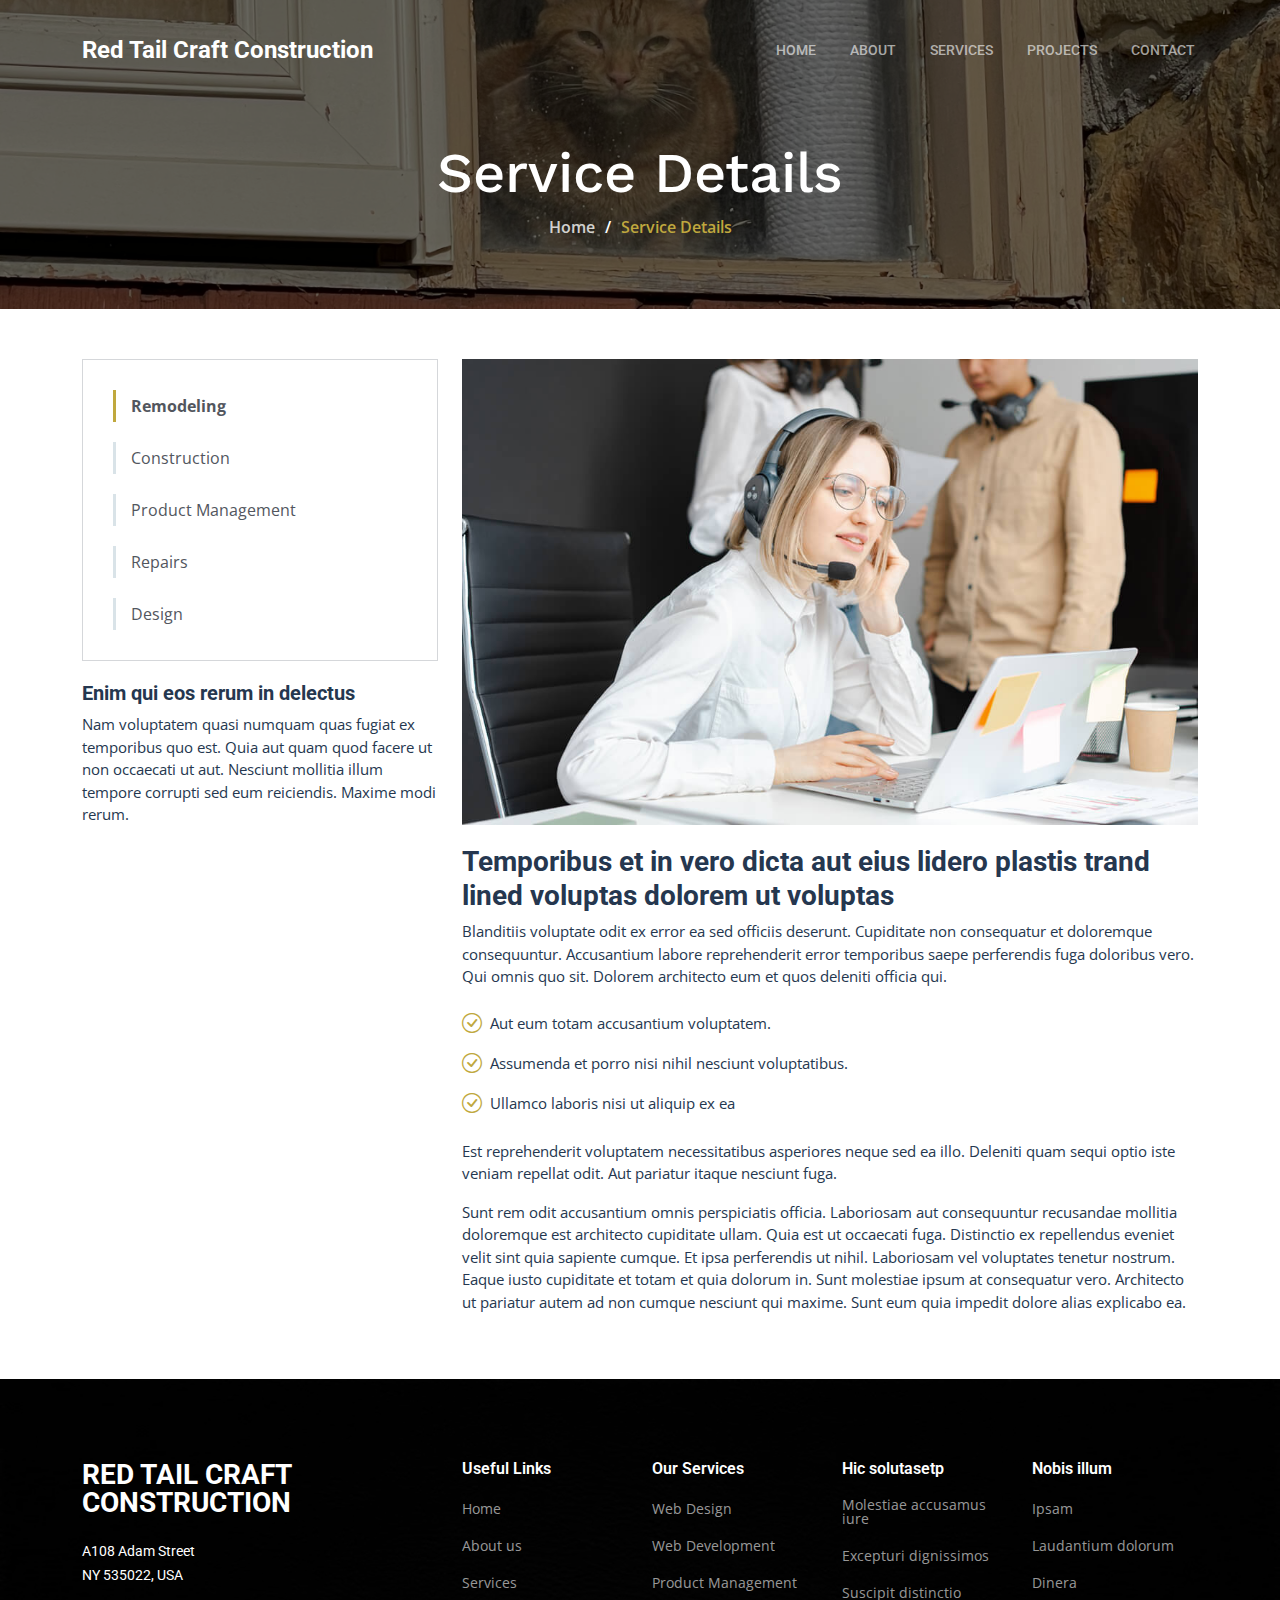
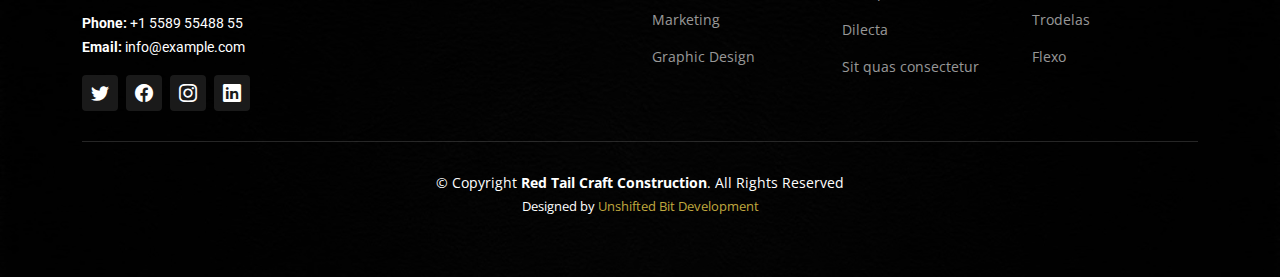
<file: html/service-details.html>
<!DOCTYPE html>
<html lang="en">

    <head>
        <meta charset="utf-8">
        <meta content="width=device-width, initial-scale=1.0" name="viewport">

        <title>UpConstruction Bootstrap Template - Service Details</title>
        <meta content="" name="description">
        <meta content="" name="keywords">

        <!-- Icons -->
        <link href="../img/logo.jpg" rel="icon">
        <link href="../img/apple-touch-icon.png" rel="apple-touch-icon">

        <!-- Google Fonts -->
        <link rel="preconnect" href="https://fonts.googleapis.com">
        <link rel="preconnect" href="https://fonts.gstatic.com" crossorigin>
        <link href="https://fonts.googleapis.com/css2?family=Open+Sans:ital,wght@0,300;0,400;0,500;0,600;0,700;1,300;1,400;1,600;1,700&family=Roboto:ital,wght@0,300;0,400;0,500;0,600;0,700;1,300;1,400;1,500;1,600;1,700&family=Work+Sans:ital,wght@0,300;0,400;0,500;0,600;0,700;1,300;1,400;1,500;1,600;1,700&display=swap" rel="stylesheet">

        <!-- Vendor CSS Files -->
        <link href="../vendor/bootstrap/css/bootstrap.min.css" rel="stylesheet">
        <link href="../vendor/bootstrap-icons/bootstrap-icons.css" rel="stylesheet">
        <link href="../vendor/fontawesome-free/css/all.min.css" rel="stylesheet">
        <link href="../vendor/aos/aos.css" rel="stylesheet">
        <link href="../vendor/glightbox/css/glightbox.min.css" rel="stylesheet">
        <link href="../vendor/swiper/swiper-bundle.min.css" rel="stylesheet">

        <!-- Template Main CSS File -->
        <link href="../css/main.css" rel="stylesheet">
    </head>

    <body>

        <!-- ======= Header ======= -->
        <header id="header" class="header d-flex align-items-center">
            <div class="container-fluid container-xl d-flex align-items-center justify-content-between">

                <a href="index.html" class="logo d-flex align-items-center">
                    <!-- Uncomment the line below if you also wish to use an image logo -->
                    <!-- <img src="/img/logo.png" alt=""> -->
                    <h1>Red Tail Craft Construction</h1>
                </a>

                <i class="mobile-nav-toggle mobile-nav-show bi bi-list"></i>
                <i class="mobile-nav-toggle mobile-nav-hide d-none bi bi-x"></i>
                <nav id="navbar" class="navbar">
                    <ul>
                        <li><a href="../index.html">Home</a></li>
                        <li><a href="about.html">About</a></li>
                        <li><a href="services.html">Services</a></li>
                        <li><a href="projects.html">Projects</a></li>
                        <li><a href="contact.html">Contact</a></li>
                    </ul>
                </nav><!-- .navbar -->

            </div>
        </header><!-- End Header -->

        <main id="main">

            <!-- ======= Breadcrumbs ======= -->
            <div class="breadcrumbs d-flex align-items-center" style="background-image: url('/img/breadcrumbs-bg.jpg');">
                <div class="container position-relative d-flex flex-column align-items-center" data-aos="fade">

                    <h2>Service Details</h2>
                    <ol>
                        <li><a href="index.html">Home</a></li>
                        <li>Service Details</li>
                    </ol>

                </div>
            </div><!-- End Breadcrumbs -->

            <!-- ======= Service Details Section ======= -->
            <section id="service-details" class="service-details">
                <div class="container" data-aos="fade-up" data-aos-delay="100">

                    <div class="row gy-4">

                        <div class="col-lg-4">
                            <div class="services-list">
                                <a href="#" class="active">Remodeling</a>
                                <a href="#">Construction</a>
                                <a href="#">Product Management</a>
                                <a href="#">Repairs</a>
                                <a href="#">Design</a>
                            </div>

                            <h4>Enim qui eos rerum in delectus</h4>
                            <p>Nam voluptatem quasi numquam quas fugiat ex temporibus quo est. Quia aut quam quod facere ut non occaecati ut aut. Nesciunt mollitia illum tempore corrupti sed eum reiciendis. Maxime modi rerum.</p>
                        </div>

                        <div class="col-lg-8">
                            <img src="/img/services.jpg" alt="" class="img-fluid services-img">
                            <h3>Temporibus et in vero dicta aut eius lidero plastis trand lined voluptas dolorem ut voluptas</h3>
                            <p>
                                Blanditiis voluptate odit ex error ea sed officiis deserunt. Cupiditate non consequatur et doloremque consequuntur. Accusantium labore reprehenderit error temporibus saepe perferendis fuga doloribus vero. Qui omnis quo sit. Dolorem architecto eum et quos deleniti officia qui.
                            </p>
                            <ul>
                                <li><i class="bi bi-check-circle"></i> <span>Aut eum totam accusantium voluptatem.</span></li>
                                <li><i class="bi bi-check-circle"></i> <span>Assumenda et porro nisi nihil nesciunt voluptatibus.</span></li>
                                <li><i class="bi bi-check-circle"></i> <span>Ullamco laboris nisi ut aliquip ex ea</span></li>
                            </ul>
                            <p>
                                Est reprehenderit voluptatem necessitatibus asperiores neque sed ea illo. Deleniti quam sequi optio iste veniam repellat odit. Aut pariatur itaque nesciunt fuga.
                            </p>
                            <p>
                                Sunt rem odit accusantium omnis perspiciatis officia. Laboriosam aut consequuntur recusandae mollitia doloremque est architecto cupiditate ullam. Quia est ut occaecati fuga. Distinctio ex repellendus eveniet velit sint quia sapiente cumque. Et ipsa perferendis ut nihil. Laboriosam vel voluptates tenetur nostrum. Eaque iusto cupiditate et totam et quia dolorum in. Sunt molestiae ipsum at consequatur vero. Architecto ut pariatur autem ad non cumque nesciunt qui maxime. Sunt eum quia impedit dolore alias explicabo ea.
                            </p>
                        </div>

                    </div>

                </div>
            </section><!-- End Service Details Section -->

        </main><!-- End #main -->

        <!-- ======= Footer ======= -->
        <footer id="footer" class="footer">

            <div class="footer-content position-relative">
                <div class="container">
                    <div class="row">

                        <div class="col-lg-4 col-md-6">
                            <div class="footer-info">
                                <h3>Red Tail Craft Construction</h3>
                                <p>
                                    A108 Adam Street <br>
                                    NY 535022, USA<br><br>
                                    <strong>Phone:</strong> +1 5589 55488 55<br>
                                    <strong>Email:</strong> info@example.com<br>
                                </p>
                                <div class="social-links d-flex mt-3">
                                    <a href="#" class="d-flex align-items-center justify-content-center"><i class="bi bi-twitter"></i></a>
                                    <a href="#" class="d-flex align-items-center justify-content-center"><i class="bi bi-facebook"></i></a>
                                    <a href="#" class="d-flex align-items-center justify-content-center"><i class="bi bi-instagram"></i></a>
                                    <a href="#" class="d-flex align-items-center justify-content-center"><i class="bi bi-linkedin"></i></a>
                                </div>
                            </div>
                        </div><!-- End footer info column-->

                        <div class="col-lg-2 col-md-3 footer-links">
                            <h4>Useful Links</h4>
                            <ul>
                                <li><a href="../index.html">Home</a></li>
                                <li><a href="about.html">About us</a></li>
                                <li><a href="services.html">Services</a></li>
                            </ul>
                        </div><!-- End footer links column-->

                        <div class="col-lg-2 col-md-3 footer-links">
                            <h4>Our Services</h4>
                            <ul>
                                <li><a href="#">Web Design</a></li>
                                <li><a href="#">Web Development</a></li>
                                <li><a href="#">Product Management</a></li>
                                <li><a href="#">Marketing</a></li>
                                <li><a href="#">Graphic Design</a></li>
                            </ul>
                        </div><!-- End footer links column-->

                        <div class="col-lg-2 col-md-3 footer-links">
                            <h4>Hic solutasetp</h4>
                            <ul>
                                <li><a href="#">Molestiae accusamus iure</a></li>
                                <li><a href="#">Excepturi dignissimos</a></li>
                                <li><a href="#">Suscipit distinctio</a></li>
                                <li><a href="#">Dilecta</a></li>
                                <li><a href="#">Sit quas consectetur</a></li>
                            </ul>
                        </div><!-- End footer links column-->

                        <div class="col-lg-2 col-md-3 footer-links">
                            <h4>Nobis illum</h4>
                            <ul>
                                <li><a href="#">Ipsam</a></li>
                                <li><a href="#">Laudantium dolorum</a></li>
                                <li><a href="#">Dinera</a></li>
                                <li><a href="#">Trodelas</a></li>
                                <li><a href="#">Flexo</a></li>
                            </ul>
                        </div><!-- End footer links column-->

                    </div>
                </div>
            </div>

            <div class="footer-legal text-center position-relative">
                <div class="container">
                    <div class="copyright">
                        &copy; Copyright <strong><span>Red Tail Craft Construction</span></strong>. All Rights Reserved
                    </div>
                    <div class="credits">
                        Designed by <a href="">Unshifted Bit Development</a>
                    </div>
                </div>
            </div>

        </footer>
        <!-- End Footer -->

        <a href="#" class="scroll-top d-flex align-items-center justify-content-center"><i class="bi bi-arrow-up-short"></i></a>

        <div id="preloader"></div>

        <!-- Vendor JS Files -->
        <script src="../vendor/bootstrap/js/bootstrap.bundle.min.js"></script>
        <script src="../vendor/aos/aos.js"></script>
        <script src="../vendor/glightbox/js/glightbox.min.js"></script>
        <script src="../vendor/isotope-layout/isotope.pkgd.min.js"></script>
        <script src="../vendor/swiper/swiper-bundle.min.js"></script>
        <script src="../vendor/purecounter/purecounter_vanilla.js"></script>
        <script src="../vendor/php-email-form/validate.js"></script>

        <!-- Template Main JS File -->
        <script src="../js/main.js"></script>

    </body>

</html>
</file>
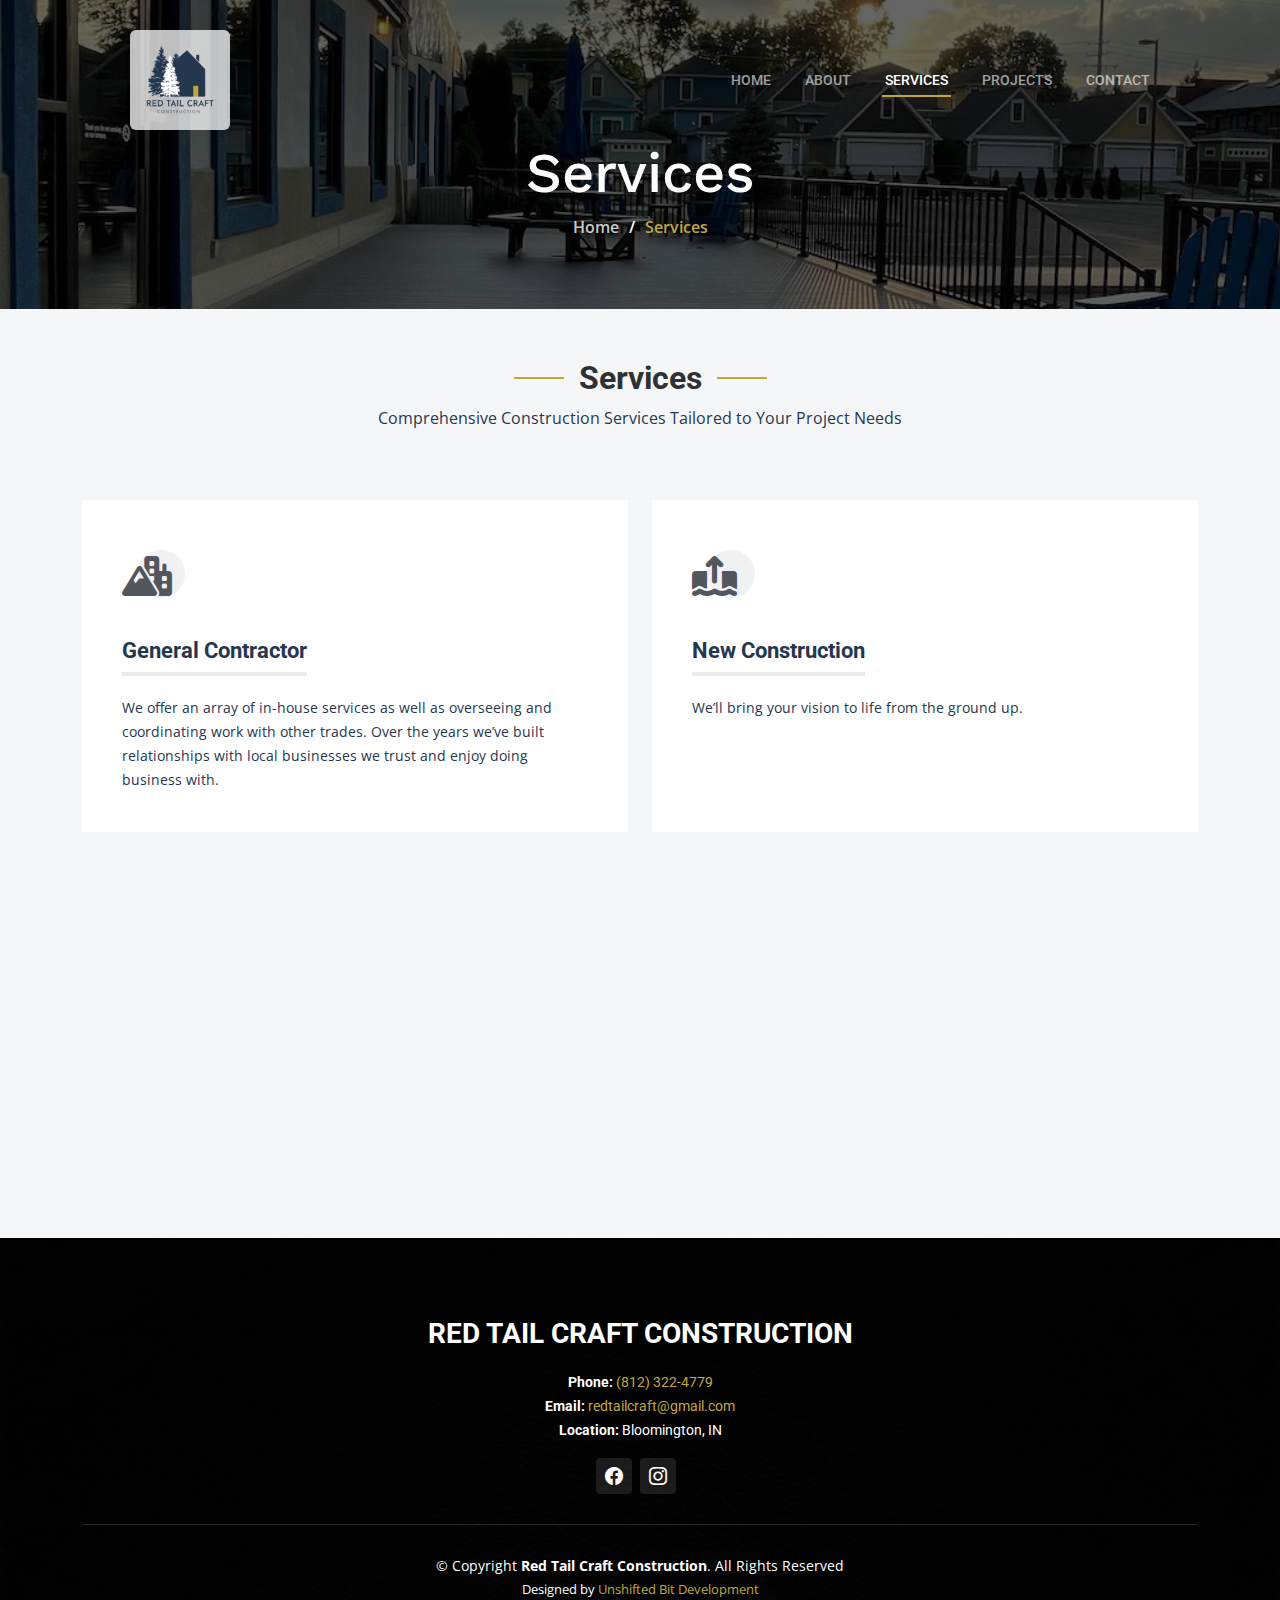
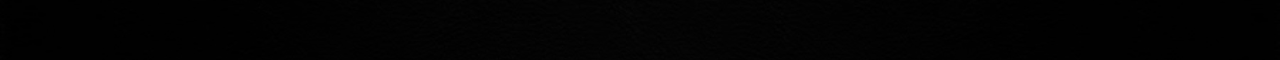
<file: html/services.html>
<!DOCTYPE html>
<html lang="en">
   <head>
      <meta charset="utf-8">
      <meta content="width=device-width, initial-scale=1.0" name="viewport">
      <title>Red Tail Craft Construction - Services</title>
      <meta content="" name="description">
      <meta content="" name="keywords">
      <!-- Icons -->
      <link href="../img/logo.jpg" rel="icon">
      <link href="../img/apple-touch-icon.png" rel="apple-touch-icon">
      <!-- Google Fonts -->
      <link rel="preconnect" href="https://fonts.googleapis.com">
      <link rel="preconnect" href="https://fonts.gstatic.com" crossorigin>
      <link href="https://fonts.googleapis.com/css2?family=Open+Sans:ital,wght@0,300;0,400;0,500;0,600;0,700;1,300;1,400;1,600;1,700&family=Roboto:ital,wght@0,300;0,400;0,500;0,600;0,700;1,300;1,400;1,500;1,600;1,700&family=Work+Sans:ital,wght@0,300;0,400;0,500;0,600;0,700;1,300;1,400;1,500;1,600;1,700&display=swap" rel="stylesheet">
      <!-- Vendor CSS Files -->
      <link href="../vendor/bootstrap/css/bootstrap.min.css" rel="stylesheet">
      <link href="../vendor/bootstrap-icons/bootstrap-icons.css" rel="stylesheet">
      <link href="../vendor/fontawesome-free/css/all.min.css" rel="stylesheet">
      <link href="../vendor/aos/aos.css" rel="stylesheet">
      <link href="../vendor/glightbox/css/glightbox.min.css" rel="stylesheet">
      <link href="../vendor/swiper/swiper-bundle.min.css" rel="stylesheet">
      <!-- Template Main CSS File -->
      <link href="../css/main.css" rel="stylesheet">
   </head>
   <body>
      <!-- ======= Header ======= -->
      <header id="header" class="header d-flex align-items-center">
         <div class="container">
            <div class="row">
               <div class="col-5 mx-auto">
                  <a href="../index.html" class="logo mr-auto">
                     <!-- Uncomment the line below to use an image logo -->
                     <img src="../img/logos/RTC_full%20color%20logo.png" class="rounded p-3" alt="">
                  </a>
               </div>
               <div class="col-5 mx-auto my-auto text-end">
                  <i class="mobile-nav-toggle mobile-nav-show bi bi-list"></i>
                  <i class="mobile-nav-toggle mobile-nav-hide d-none bi bi-x"></i>
                  <nav id="navbar" class="navbar">
                     <ul>
                        <li><a href="../index.html">Home</a></li>
                        <li><a href="../html/about.html">About</a></li>
                        <li><a href="../html/services.html" class="active">Services</a></li>
                        <li><a href="../html/projects.html">Projects</a></li>
                        <li><a href="../html/contact.html">Contact</a></li>
                     </ul>
                  </nav>
                  <!-- .navbar -->
               </div>
            </div>
         </div>
      </header>
      <!-- End Header -->
      <main id="main">
         <!-- ======= Breadcrumbs ======= -->
         <div class="breadcrumbs d-flex align-items-center" style="background-image: url(../img/projects/img7.jpg);">
            <div class="container position-relative d-flex flex-column align-items-center" data-aos="fade">
               <h2>Services</h2>
               <ol>
                  <li><a href="../index.html">Home</a></li>
                  <li>Services</li>
               </ol>
            </div>
         </div>
         <!-- End Breadcrumbs -->
         <!-- ======= Services Section ======= -->
         <section id="services" class="services section-bg">
            <div class="container" data-aos="fade-up">
               <div class="section-header">
                  <h2>Services</h2>
                  <p>Comprehensive Construction Services Tailored to Your Project Needs</p>
               </div>
               <div class="row gy-4">
                  <div class="col-lg-6 col-md-6" data-aos="fade-up" data-aos-delay="100">
                     <div class="service-item  position-relative">
                        <div class="icon">
                           <i class="fa-solid fa-mountain-city"></i>
                        </div>
                        <h3>General Contractor</h3>
                        <p>We offer an array of in-house services as well as overseeing and coordinating work with other trades. Over the years we’ve built relationships with local businesses we trust and enjoy doing business with.</p>
                     </div>
                  </div>
                  <!-- End Service Item -->
                  <div class="col-lg-6 col-md-6" data-aos="fade-up" data-aos-delay="200">
                     <div class="service-item position-relative">
                        <div class="icon">
                           <i class="fa-solid fa-arrow-up-from-ground-water"></i>
                        </div>
                        <h3>New Construction</h3>
                        <p>We’ll bring your vision to life from the ground up.</p>
                     </div>
                  </div>
                  <!-- End Service Item -->
                  <div class="col-lg-6 col-md-6" data-aos="fade-up" data-aos-delay="300">
                     <div class="service-item position-relative">
                        <div class="icon">
                           <i class="fa-solid fa-compass-drafting"></i>
                        </div>
                        <h3>Remodeling</h3>
                        <p>Watching your home transform is a special experience. We love the process and enjoy seeing the transformation along with you.</p>
                     </div>
                  </div>
                  <!-- End Service Item -->
                  <div class="col-lg-6 col-md-6" data-aos="fade-up" data-aos-delay="400">
                     <div class="service-item position-relative">
                        <div class="icon">
                           <i class="fa-solid fa-trowel-bricks"></i>
                        </div>
                        <h3>Outdoor Living Spaces</h3>
                        <p>We love creating inviting spaces that encourage quality time spent outdoors. Whether you’re looking to entertain, spend time with the family, or just get a little time to yourself; a quality outdoor space really adds to the beauty and functionality of your home.</p>
                     </div>
                  </div>
                  <!-- End Service Item -->
               </div>
            </div>
         </section>
         <!-- End Services Section -->
      </main>
      <!-- End #main -->
      <!-- ======= Footer ======= -->
      <footer id="footer" class="footer">
         <div class="footer-content position-relative">
            <div class="container">
               <div class="row">
                  <div class="col-lg-12">
                     <div class="text-center footer-info">
                        <h3>Red Tail Craft Construction</h3>
                        <p>
                           <strong>Phone:</strong> <a href="tel:812-322-4779">(812) 322-4779</a><br>
                           <strong>Email:</strong> <a href = "mailto: redtailcraft@gmail.com">redtailcraft@gmail.com</a><br>
                           <strong>Location:</strong> Bloomington, IN <br>
                        </p>
                        <div class="align-items-center justify-content-center social-links d-flex mt-3">
                           <a href="https://www.facebook.com/profile.php?id=100088749670373&mibextid=PlNXYD" class="d-flex align-items-center justify-content-center"><i class="bi bi-facebook"></i></a>
                           <a href="https://www.instagram.com/redtailcraft_?igsh=eHlyOXp1ZHc1aDdz" class="d-flex align-items-center justify-content-center"><i class="bi bi-instagram"></i></a>
                        </div>
                     </div>
                  </div>
                  <!-- End footer info column-->
               </div>
            </div>
         </div>
         <div class="footer-legal text-center position-relative">
            <div class="container">
               <div class="copyright">
                  &copy; Copyright <strong><span>Red Tail Craft Construction</span></strong>. All Rights Reserved
               </div>
               <div class="credits">
                  Designed by <a href="https://unshiftedbitdev.com/">Unshifted Bit Development</a>
               </div>
            </div>
         </div>
      </footer>
      <!-- End Footer -->
      <a href="#" class="scroll-top d-flex align-items-center justify-content-center"><i class="bi bi-arrow-up-short"></i></a>
      <div id="preloader"></div>
      <!-- Vendor JS Files -->
      <script src="../vendor/bootstrap/js/bootstrap.bundle.min.js"></script>
      <script src="../vendor/aos/aos.js"></script>
      <script src="../vendor/glightbox/js/glightbox.min.js"></script>
      <script src="../vendor/isotope-layout/isotope.pkgd.min.js"></script>
      <script src="../vendor/swiper/swiper-bundle.min.js"></script>
      <script src="../vendor/purecounter/purecounter_vanilla.js"></script>
      <script src="../vendor/php-email-form/validate.js"></script>
      <!-- Template Main JS File -->
      <script src="../js/main.js"></script>
   </body>
</html>
</file>
<file: css/main.css>
/**
* Template Name: UpConstruction
* Updated: Sep 18 2023 with Bootstrap v5.3.2
* Template URL: https://bootstrapmade.com/upconstruction-bootstrap-construction-website-template/
* Author: BootstrapMade.com
* License: https://bootstrapmade.com/license/
*/

/*--------------------------------------------------------------
# Set main reusable colors and fonts using CSS variables
# Learn more about CSS variables at https://developer.mozilla.org/en-US/docs/Web/CSS/Using_CSS_custom_properties
--------------------------------------------------------------*/
/* Fonts */
:root {
  --font-default: "Open Sans", system-ui, -apple-system, "Segoe UI", Roboto, "Helvetica Neue", Arial, "Noto Sans", "Liberation Sans", sans-serif, "Apple Color Emoji", "Segoe UI Emoji", "Segoe UI Symbol", "Noto Color Emoji";
  --font-primary: "Roboto", sans-serif;
  --font-secondary: "Work Sans", sans-serif;
}

/* Colors */
:root {
  --color-default: #25374f;
  --color-primary: #c0a83e;
  --color-secondary: #52565e;
}

/* Smooth scroll behavior */
:root {
  scroll-behavior: smooth;
}

/*--------------------------------------------------------------
# General
--------------------------------------------------------------*/
body {
  font-family: var(--font-default);
  color: var(--color-default);
  overflow-x: hidden;
}

a {
  color: var(--color-primary);
  text-decoration: none;
}

a:hover {
  color: #ffc732;
  text-decoration: none;
}

h1,
h2,
h3,
h4,
h5,
h6 {
  font-family: var(--font-primary);
}

/*--------------------------------------------------------------
# Sections & Section Header
--------------------------------------------------------------*/
section {
  padding: 50px 0;
  overflow: hidden;
}

.section-bg {
  background-color: #f5f6f7;
}

.section-header {
  text-align: center;
  padding-bottom: 70px;
}

.section-header h2 {
  font-size: 32px;
  font-weight: 700;
  position: relative;
  color: #2e3135;
}

.section-header h2:before,
.section-header h2:after {
  content: "";
  width: 50px;
  height: 2px;
  background: var(--color-primary);
  display: inline-block;
}

.section-header h2:before {
  margin: 0 15px 10px 0;
}

.section-header h2:after {
  margin: 0 0 10px 15px;
}

.section-header p {
  margin: 0 auto 0 auto;
}

@media (min-width: 1199px) {
  .section-header p {
    max-width: 60%;
  }
}

/*--------------------------------------------------------------
# Breadcrumbs
--------------------------------------------------------------*/
.breadcrumbs {
  padding: 140px 0 60px 0;
  min-height: 30vh;
  position: relative;
  background-size: cover;
  background-position: center;
  background-repeat: no-repeat;
}

.breadcrumbs:before {
  content: "";
  background-color: rgba(0, 0, 0, 0.6);
  position: absolute;
  inset: 0;
}

.breadcrumbs h2 {
  font-size: 56px;
  font-weight: 500;
  color: #fff;
  font-family: var(--font-secondary);
}

.breadcrumbs ol {
  display: flex;
  flex-wrap: wrap;
  list-style: none;
  padding: 0 0 10px 0;
  margin: 0;
  font-size: 16px;
  font-weight: 600;
  color: var(--color-primary);
}

.breadcrumbs ol a {
  color: rgba(255, 255, 255, 0.8);
  transition: 0.3s;
}

.breadcrumbs ol a:hover {
  text-decoration: underline;
}

.breadcrumbs ol li+li {
  padding-left: 10px;
}

.breadcrumbs ol li+li::before {
  display: inline-block;
  padding-right: 10px;
  color: #fff;
  content: "/";
}

/*--------------------------------------------------------------
# Scroll top button
--------------------------------------------------------------*/
.scroll-top {
  position: fixed;
  visibility: hidden;
  opacity: 0;
  right: 15px;
  bottom: 15px;
  z-index: 99999;
  background: var(--color-primary);
  width: 40px;
  height: 40px;
  border-radius: 4px;
  transition: all 0.4s;
}

.scroll-top i {
  font-size: 24px;
  color: var(--color-secondary);
  line-height: 0;
}

.scroll-top:hover {
  background: #ffc732;
  color: #fff;
}

.scroll-top.active {
  visibility: visible;
  opacity: 1;
}

/*--------------------------------------------------------------
# Preloader
--------------------------------------------------------------*/
#preloader {
  position: fixed;
  inset: 0;
  z-index: 999999;
  overflow: hidden;
  background: #fff;
  transition: all 0.6s ease-out;
}

#preloader:before {
  content: "";
  position: fixed;
  top: calc(50% - 30px);
  left: calc(50% - 30px);
  border: 6px solid #fff;
  border-color: var(--color-primary) transparent var(--color-primary) transparent;
  border-radius: 50%;
  width: 60px;
  height: 60px;
  animation: animate-preloader 1.5s linear infinite;
}

@keyframes animate-preloader {
  0% {
    transform: rotate(0deg);
  }

  100% {
    transform: rotate(360deg);
  }
}

/*--------------------------------------------------------------
# Disable aos animation delay on mobile devices
--------------------------------------------------------------*/
@media screen and (max-width: 768px) {
  [data-aos-delay] {
    transition-delay: 0 !important;
  }
}

/*--------------------------------------------------------------
# Header
--------------------------------------------------------------*/
.header {
  z-index: 997;
  position: absolute;
  padding: 30px 0;
  top: 0;
  left: 0;
  right: 0;
}

.header .logo img {
  max-height: 100px;
  margin-right: 6px;
  background: rgba(255, 255, 255, 0.75);
}

.header .logo h1 {
  font-size: 24px;
  font-weight: 700;
  color: #fff;
  margin-bottom: 0;
  font-family: var(--font-primary);
}

.header .logo h1 span {
  color: var(--color-primary);
}

/*--------------------------------------------------------------
# Desktop Navigation
--------------------------------------------------------------*/
@media (min-width: 1280px) {
  .navbar {
    padding: 0;
  }

  .navbar ul {
    margin: 0;
    padding: 0;
    display: flex;
    list-style: none;
    align-items: center;
  }

  .navbar li {
    position: relative;
  }

  .navbar>ul>li {
    white-space: nowrap;
    padding: 10px 0 10px 28px;
  }

  .navbar a,
  .navbar a:focus {
    display: flex;
    align-items: center;
    justify-content: space-between;
    padding: 0 3px;
    font-family: var(--font-primary);
    font-size: 14px;
    font-weight: 500;
    color: rgba(255, 255, 255, 0.6);
    text-transform: uppercase;
    white-space: nowrap;
    transition: 0.3s;
    position: relative;
  }

  .navbar a i,
  .navbar a:focus i {
    font-size: 12px;
    line-height: 0;
    margin-left: 5px;
  }

  .navbar>ul>li>a:before {
    content: "";
    position: absolute;
    width: 100%;
    height: 2px;
    bottom: -6px;
    left: 0;
    background-color: var(--color-primary);
    visibility: hidden;
    width: 0px;
    transition: all 0.3s ease-in-out 0s;
  }

  .navbar a:hover:before,
  .navbar li:hover>a:before,
  .navbar .active:before {
    visibility: visible;
    width: 100%;
  }

  .navbar a:hover,
  .navbar .active,
  .navbar .active:focus,
  .navbar li:hover>a {
    color: #fff;
  }

  .navbar .dropdown ul {
    display: block;
    position: absolute;
    left: 28px;
    top: calc(100% + 30px);
    margin: 0;
    padding: 10px 0;
    z-index: 99;
    opacity: 0;
    visibility: hidden;
    background: #fff;
    box-shadow: 0px 0px 30px rgba(127, 137, 161, 0.25);
    transition: 0.3s;
  }

  .navbar .dropdown ul li {
    min-width: 200px;
  }

  .navbar .dropdown ul a {
    padding: 10px 20px;
    font-size: 15px;
    text-transform: none;
    color: var(--color-default);
    font-weight: 400;
  }

  .navbar .dropdown ul a i {
    font-size: 12px;
  }

  .navbar .dropdown ul a:hover,
  .navbar .dropdown ul .active:hover,
  .navbar .dropdown ul li:hover>a {
    color: var(--color-primary);
  }

  .navbar .dropdown:hover>ul {
    opacity: 1;
    top: 100%;
    visibility: visible;
  }

  .navbar .dropdown .dropdown ul {
    top: 0;
    left: calc(100% - 30px);
    visibility: hidden;
  }

  .navbar .dropdown .dropdown:hover>ul {
    opacity: 1;
    top: 0;
    left: 100%;
    visibility: visible;
  }
}

@media (min-width: 1280px) and (max-width: 1366px) {
  .navbar .dropdown .dropdown ul {
    left: -90%;
  }

  .navbar .dropdown .dropdown:hover>ul {
    left: -100%;
  }
}

@media (min-width: 1280px) {

  .mobile-nav-show,
  .mobile-nav-hide {
    display: none;
  }
}

/*--------------------------------------------------------------
# Mobile Navigation
--------------------------------------------------------------*/
@media (max-width: 1279px) {
  .navbar {
    position: fixed;
    top: 0;
    right: -100%;
    width: 100%;
    max-width: 400px;
    bottom: 0;
    transition: 0.3s;
    z-index: 9997;
  }

  .navbar ul {
    position: absolute;
    inset: 0;
    padding: 50px 0 10px 0;
    margin: 0;
    background: rgba(0, 0, 0, 0.8);
    overflow-y: auto;
    transition: 0.3s;
    z-index: 9998;
  }

  .navbar a,
  .navbar a:focus {
    display: flex;
    align-items: center;
    justify-content: space-between;
    padding: 10px 20px;
    font-family: var(--font-primary);
    font-size: 15px;
    font-weight: 500;
    color: rgba(255, 255, 255, 0.7);
    white-space: nowrap;
    text-transform: uppercase;
    transition: 0.3s;
  }

  .navbar a i,
  .navbar a:focus i {
    font-size: 12px;
    line-height: 0;
    margin-left: 5px;
  }

  .navbar a:hover,
  .navbar .active,
  .navbar .active:focus,
  .navbar li:hover>a {
    color: #fff;
  }

  .navbar .dropdown ul,
  .navbar .dropdown .dropdown ul {
    position: static;
    display: none;
    padding: 10px 0;
    margin: 10px 20px;
    transition: all 0.5s ease-in-out;
    border: 1px solid #222428;
  }

  .navbar .dropdown>.dropdown-active,
  .navbar .dropdown .dropdown>.dropdown-active {
    display: block;
  }

  .mobile-nav-show {
    position: relative;
    color: #fff;
    font-size: 28px;
    cursor: pointer;
    line-height: 0;
    transition: 0.5s;
    z-index: 9999;
    padding-right: 10px;
  }

  .mobile-nav-hide {
    color: #fff;
    font-size: 32px;
    cursor: pointer;
    line-height: 0;
    transition: 0.5s;
    position: fixed;
    right: 20px;
    top: 20px;
    z-index: 9999;
  }

  .mobile-nav-active {
    overflow: hidden;
  }

  .mobile-nav-active .navbar {
    right: 0;
  }

  .mobile-nav-active .navbar:before {
    content: "";
    position: fixed;
    inset: 0;
    background: rgba(0, 0, 0, 0.6);
    z-index: 9996;
  }
}

/*--------------------------------------------------------------
# Get Started Section
--------------------------------------------------------------*/
.get-started .content {
  padding: 30px 0;
}

.get-started .content h3 {
  font-size: 36px;
  color: var(--color-secondary);
  font-weight: 600;
  margin-bottom: 25px;
  padding-bottom: 25px;
  position: relative;
}

.get-started .content h3:after {
  content: "";
  position: absolute;
  display: block;
  width: 60px;
  height: 4px;
  background: var(--color-primary);
  left: 0;
  bottom: 0;
}

.get-started .content p {
  font-size: 14px;
}

.get-started .php-email-form {
  background: #fff;
  padding: 30px;
  height: 100%;
}

@media (max-width: 575px) {
  .get-started .php-email-form {
    padding: 20px;
  }
}

.get-started .php-email-form h3 {
  font-size: 14px;
  font-weight: 700;
  text-transform: uppercase;
  letter-spacing: 1px;
}

.get-started .php-email-form p {
  font-size: 14px;
  margin-bottom: 20px;
}

.get-started .php-email-form .error-message {
  display: none;
  color: #fff;
  background: #df1529;
  text-align: left;
  padding: 15px;
  margin-bottom: 24px;
  font-weight: 600;
}

.get-started .php-email-form .sent-message {
  display: none;
  color: #fff;
  background: #059652;
  text-align: center;
  padding: 15px;
  margin-bottom: 24px;
  font-weight: 600;
}

.get-started .php-email-form .loading {
  display: none;
  background: #fff;
  text-align: center;
  padding: 15px;
  margin-bottom: 24px;
}

.get-started .php-email-form .loading:before {
  content: "";
  display: inline-block;
  border-radius: 50%;
  width: 24px;
  height: 24px;
  margin: 0 10px -6px 0;
  border: 3px solid #059652;
  border-top-color: #fff;
  animation: animate-loading 1s linear infinite;
}

.get-started .php-email-form input,
.get-started .php-email-form textarea {
  border-radius: 0;
  box-shadow: none;
  font-size: 14px;
  border-radius: 0;
}

.get-started .php-email-form input:focus,
.get-started .php-email-form textarea:focus {
  border-color: var(--color-primary);
}

.get-started .php-email-form input {
  padding: 12px 15px;
}

.get-started .php-email-form textarea {
  padding: 12px 15px;
}

.get-started .php-email-form button[type=submit] {
  background: var(--color-primary);
  border: 0;
  padding: 10px 30px;
  color: #fff;
  transition: 0.4s;
  border-radius: 4px;
}

.get-started .php-email-form button[type=submit]:hover {
  background: rgba(254, 185, 0, 0.8);
}

@keyframes animate-loading {
  0% {
    transform: rotate(0deg);
  }

  100% {
    transform: rotate(360deg);
  }
}

/*--------------------------------------------------------------
# Constructions Section
--------------------------------------------------------------*/
.constructions .card-item {
  border: 1px solid rgba(82, 86, 94, 0.2);
  background: #fff;
  position: relative;
  border-radius: 0;
}

.constructions .card-item .card-bg {
  min-height: 300px;
  background-size: cover;
  background-position: center;
  background-repeat: no-repeat;
}

.constructions .card-item .card-body {
  padding: 30px;
}

.constructions .card-item h4 {
  font-weight: 700;
  font-size: 20px;
  margin-bottom: 15px;
  color: var(--color-secondary);
}

.constructions .card-item p {
  color: var(--color-secondary);
  margin: 0;
}

/*--------------------------------------------------------------
# Services Section
--------------------------------------------------------------*/
.services .service-item {
  padding: 40px;
  background: #fff;
  height: 100%;
}

.services .service-item .icon {
  width: 48px;
  height: 48px;
  position: relative;
  margin-bottom: 50px;
}

.services .service-item .icon i {
  color: var(--color-secondary);
  font-size: 40px;
  transition: ease-in-out 0.3s;
  z-index: 2;
  position: relative;
  line-height: 1.8;
}

.services .service-item .icon:before {
  position: absolute;
  content: "";
  height: 100%;
  width: 100%;
  background: #f0f1f2;
  border-radius: 50px;
  z-index: 1;
  top: 10px;
  right: -15px;
  transition: 0.3s;
}

.services .service-item h3 {
  color: var(--color-default);
  font-weight: 700;
  margin: 0 0 20px 0;
  padding-bottom: 8px;
  font-size: 22px;
  position: relative;
  display: inline-block;
  border-bottom: 4px solid #ebebed;
  transition: 0.3s;
}

.services .service-item p {
  line-height: 24px;
  font-size: 14px;
  margin-bottom: 0;
}

.services .service-item .readmore {
  margin-top: 15px;
  display: inline-block;
  color: var(--color-primary);
}

.services .service-item:hover .icon:before {
  background: var(--color-primary);
}

.services .service-item:hover h3 {
  border-color: var(--color-primary);
}

/*--------------------------------------------------------------
# Features Section
--------------------------------------------------------------*/
.features .nav-tabs {
  border: 0;
}

.features .nav-link {
  padding: 15px 0;
  transition: 0.3s;
  color: var(--color-secondary);
  border-radius: 0;
  display: flex;
  align-items: center;
  justify-content: center;
  cursor: pointer;
  height: 100%;
  border: 0;
  border-bottom: 4px solid #e2e4e6;
}

.features .nav-link i {
  padding-right: 15px;
  font-size: 48px;
}

.features .nav-link h4 {
  font-size: 18px;
  font-weight: 600;
  margin: 0;
}

@media (max-width: 575px) {
  .features .nav-link h4 {
    font-size: 16px;
  }
}

.features .nav-link:hover {
  color: var(--color-primary);
}

.features .nav-link.active {
  color: var(--color-primary);
  background-color: transparent;
  border-color: var(--color-primary);
}

.features .tab-content {
  margin-top: 30px;
}

.features .tab-pane h3 {
  font-weight: 700;
  font-size: 32px;
  position: relative;
  margin-bottom: 20px;
  padding-bottom: 20px;
}

.features .tab-pane h3:after {
  content: "";
  position: absolute;
  display: block;
  width: 60px;
  height: 3px;
  background: var(--color-primary);
  left: 0;
  bottom: 0;
}

.features .tab-pane ul {
  list-style: none;
  padding: 0;
}

.features .tab-pane ul li {
  padding-top: 10px;
}

.features .tab-pane ul i {
  font-size: 20px;
  padding-right: 4px;
  color: var(--color-primary);
}

.features .tab-pane p:last-child {
  margin-bottom: 0;
}

/*--------------------------------------------------------------
# Our Projects Section
--------------------------------------------------------------*/
.projects .portfolio-flters {
  padding: 0;
  margin: 0 auto 20px auto;
  list-style: none;
  text-align: center;
}

.projects .portfolio-flters li {
  cursor: pointer;
  display: inline-block;
  padding: 0;
  font-size: 18px;
  font-weight: 500;
  margin: 0 10px;
  line-height: 1;
  margin-bottom: 5px;
  transition: all 0.3s ease-in-out;
}

.projects .portfolio-flters li:hover,
.projects .portfolio-flters li.filter-active {
  color: var(--color-primary);
}

.projects .portfolio-flters li:first-child {
  margin-left: 0;
}

.projects .portfolio-flters li:last-child {
  margin-right: 0;
}

@media (max-width: 575px) {
  .projects .portfolio-flters li {
    font-size: 14px;
    margin: 0 5px;
  }
}

.projects .portfolio-content {
  position: relative;
  overflow: hidden;
}

.projects .portfolio-content img {
  transition: 0.3s;
}

.projects .portfolio-content .portfolio-info {
  opacity: 0;
  position: absolute;
  inset: 0;
  z-index: 3;
  transition: all ease-in-out 0.3s;
  background: rgba(0, 0, 0, 0.6);
}

.projects .portfolio-content .portfolio-info h4 {
  font-size: 14px;
  padding: 5px 10px;
  font-weight: 400;
  color: #fff;
  display: inline-block;
  background-color: var(--color-primary);
}

.projects .portfolio-content .portfolio-info p {
  position: absolute;
  bottom: 10px;
  text-align: center;
  display: inline-block;
  left: 0;
  right: 0;
  font-size: 16px;
  font-weight: 600;
  color: rgba(255, 255, 255, 0.8);
}

.projects .portfolio-content .portfolio-info .preview-link,
.projects .portfolio-content .portfolio-info .details-link {
  position: absolute;
  left: calc(50% - 40px);
  font-size: 26px;
  top: calc(50% - 14px);
  color: #fff;
  transition: 0.3s;
  line-height: 1.2;
}

.projects .portfolio-content .portfolio-info .preview-link:hover,
.projects .portfolio-content .portfolio-info .details-link:hover {
  color: var(--color-primary);
}

.projects .portfolio-content .portfolio-info .details-link {
  left: 50%;
  font-size: 34px;
  line-height: 0;
}

.projects .portfolio-content:hover .portfolio-info {
  opacity: 1;
}

.projects .portfolio-content:hover img {
  transform: scale(1.1);
}

/*--------------------------------------------------------------
# Testimonials Section
--------------------------------------------------------------*/
.testimonials .testimonial-wrap {
  padding-left: 50px;
}

.testimonials .testimonials-carousel,
.testimonials .testimonials-slider {
  overflow: hidden;
}

.testimonials .testimonial-item {
  box-sizing: content-box;
  padding: 30px 30px 30px 60px;
  margin: 0 15px 30px 0;
  min-height: 200px;
  box-shadow: 0px 2px 20px rgba(82, 86, 94, 0.1);
  position: relative;
  background: #fff;
}

.testimonials .testimonial-item .testimonial-img {
  width: 90px;
  border-radius: 10px;
  border: 6px solid #fff;
  position: absolute;
  left: -45px;
}

.testimonials .testimonial-item h3 {
  font-size: 18px;
  font-weight: bold;
  margin: 10px 0 5px 0;
  color: #000;
}

.testimonials .testimonial-item h4 {
  font-size: 14px;
  color: #999;
  margin: 0;
}

.testimonials .testimonial-item .stars {
  margin: 10px 0;
}

.testimonials .testimonial-item .stars i {
  color: #ffc107;
  margin: 0 1px;
}

.testimonials .testimonial-item .quote-icon-left,
.testimonials .testimonial-item .quote-icon-right {
  color: #ffd565;
  font-size: 26px;
  line-height: 0;
}

.testimonials .testimonial-item .quote-icon-left {
  display: inline-block;
  left: -5px;
  position: relative;
}

.testimonials .testimonial-item .quote-icon-right {
  display: inline-block;
  right: -5px;
  position: relative;
  top: 10px;
  transform: scale(-1, -1);
}

.testimonials .testimonial-item p {
  font-style: italic;
  margin: 15px auto 15px auto;
}

.testimonials .swiper-pagination {
  margin-top: 20px;
  position: relative;
}

.testimonials .swiper-pagination .swiper-pagination-bullet {
  width: 12px;
  height: 12px;
  background-color: #d5d7da;
  opacity: 1;
}

.testimonials .swiper-pagination .swiper-pagination-bullet-active {
  background-color: var(--color-primary);
}

@media (max-width: 767px) {
  .testimonials .testimonial-wrap {
    padding-left: 0;
  }

  .testimonials .testimonials-carousel,
  .testimonials .testimonials-slider {
    overflow: hidden;
  }

  .testimonials .testimonial-item {
    padding: 30px;
    margin: 15px;
  }

  .testimonials .testimonial-item .testimonial-img {
    position: static;
    left: auto;
  }
}

/*--------------------------------------------------------------
# Alt Services Section
--------------------------------------------------------------*/
.alt-services .img-bg {
  background-size: cover;
  background-position: center center;
  min-height: 400px;
}

.alt-services h3 {
  font-size: 28px;
  font-weight: 700;
  color: var(--color-secondary);
  margin-bottom: 20px;
  padding-bottom: 20px;
  position: relative;
}

.alt-services h3:after {
  content: "";
  position: absolute;
  display: block;
  width: 50px;
  height: 3px;
  background: var(--color-primary);
  left: 0;
  bottom: 0;
}

.alt-services .icon-box {
  margin-top: 50px;
}

.alt-services .icon-box i {
  display: flex;
  align-items: center;
  justify-content: center;
  color: var(--color-primary);
  margin-right: 25px;
  font-size: 28px;
  width: 56px;
  height: 56px;
  border-radius: 4px;
  line-height: 0;
  box-shadow: 0px 2px 30px rgba(0, 0, 0, 0.08);
  background-color: #fff;
  transition: 0.3s;
}

.alt-services .icon-box:hover i {
  background-color: var(--color-primary);
  color: #fff;
}

.alt-services .icon-box h4 {
  font-weight: 700;
  margin-bottom: 10px;
  font-size: 18px;
}

.alt-services .icon-box h4 a {
  color: #000;
  transition: 0.3s;
}

.alt-services .icon-box h4 a:hover {
  color: var(--color-primary);
}

.alt-services .icon-box p {
  line-height: 24px;
  font-size: 14px;
  margin-bottom: 0;
}

/*--------------------------------------------------------------
# About Section
--------------------------------------------------------------*/
.about h2 {
  font-size: 48px;
  font-weight: 700;
  font-family: var(--font-secondary);
  margin: 30px 0;
}

@media (min-width: 991px) {
  .about h2 {
    max-width: 65%;
    margin: 0 0 80px 0;
  }
}

.about .our-story {
  padding: 40px;
  background-color: #f5f6f7;
}

@media (min-width: 991px) {
  .about .our-story {
  }
}

.about .our-story h4 {
  text-transform: uppercase;
  font-size: 18px;
  color: #838893;
}

.about .our-story h3 {
  font-size: 36px;
  font-weight: 700;
  margin-bottom: 20px;
  color: var(--color-secondary);
}

.about .our-story p:last-child {
  margin-bottom: 0;
}

.about ul {
  list-style: none;
  padding: 0;
  font-size: 15px;
}

.about ul li {
  padding: 5px 0;
  display: flex;
  align-items: center;
}

.about ul i {
  font-size: 20px;
  margin-right: 4px;
  color: var(--color-primary);
}

.about .watch-video i {
  font-size: 32px;
  transition: 0.3s;
  color: var(--color-primary);
}

.about .watch-video a {
  font-weight: 600;
  color: var(--color-secondary);
  margin-left: 8px;
  transition: 0.3s;
}

.about .watch-video:hover a {
  color: var(--color-primary);
}

.about .about-img {
  background-size: cover;
  background-position: center;
}

@media () {
  .about .about-img {
    position: absolute;
    top: 0;
    right: 0;
  }
}

/*--------------------------------------------------------------
# Stats Counter Section
--------------------------------------------------------------*/
.stats-counter .stats-item {
  background: #fff;
  box-shadow: 0px 0 30px rgba(82, 86, 94, 0.05);
  padding: 30px;
}

.stats-counter .stats-item i {
  font-size: 42px;
  line-height: 0;
  margin-right: 20px;
  color: var(--color-primary);
}

.stats-counter .stats-item span {
  font-size: 36px;
  display: block;
  font-weight: 600;
  color: var(--color-secondary);
}

.stats-counter .stats-item p {
  padding: 0;
  margin: 0;
  font-family: var(--font-primary);
  font-size: 14px;
}

/*--------------------------------------------------------------
# Our Team Section
--------------------------------------------------------------*/
.team .member {
  position: relative;
}

.team .member .member-img {
  margin: 0 80px;
  border-radius: 50%;
  overflow: hidden;
  position: relative;
}

@media (max-width: 1024px) {
  .team .member .member-img {
    margin: 0 60px;
  }
}

.team .member .member-img img {
  position: relative;
  z-index: 1;
}

.team .member .member-img .social {
  position: absolute;
  inset: 0;
  background-color: rgba(0, 0, 0, 0.6);
  display: flex;
  justify-content: center;
  align-items: center;
  z-index: 2;
  padding-bottom: 20px;
  transition: 0.3s;
  visibility: hidden;
  opacity: 0;
}

.team .member .member-img .social a {
  transition: 0.3s;
  color: #fff;
  font-size: 20px;
  margin: 0 8px;
}

.team .member .member-img .social a:hover {
  color: var(--color-primary);
}

.team .member .member-info {
  margin-top: 30px;
}

.team .member .member-info h4 {
  font-weight: 700;
  margin-bottom: 6px;
  font-size: 18px;
  color: var(--color-secondary);
}

.team .member .member-info span {
  font-style: italic;
  display: block;
  font-size: 15px;
  color: #838893;
  margin-bottom: 10px;
}

.team .member .member-info p {
  margin-bottom: 0;
  font-size: 14px;
}

.team .member:hover .member-img .social {
  padding-bottom: 0;
  visibility: visible;
  opacity: 1;
}

/*--------------------------------------------------------------
# Servie Cards Section
--------------------------------------------------------------*/
.services-cards h3 {
  font-size: 20px;
  font-weight: 700;
  color: var(--color-secondary);
}

.services-cards p {
  font-size: 15px;
}

.services-cards ul li {
  display: flex;
  align-items: center;
  font-size: 14px;
  padding-top: 10px;
}

.services-cards ul li i {
  font-size: 16px;
  color: var(--color-primary);
  margin-right: 6px;
}

/*--------------------------------------------------------------
# Projet Details Section
--------------------------------------------------------------*/
.project-details .portfolio-details-slider img {
  width: 100%;
}

.project-details .portfolio-details-slider .swiper-pagination .swiper-pagination-bullet {
  width: 12px;
  height: 12px;
  background-color: rgba(255, 255, 255, 0.7);
  opacity: 1;
}

.project-details .portfolio-details-slider .swiper-pagination .swiper-pagination-bullet-active {
  background-color: var(--color-primary);
}

.project-details .swiper-button-prev,
.project-details .swiper-button-next {
  width: 48px;
  height: 48px;
}

.project-details .swiper-button-prev:after,
.project-details .swiper-button-next:after {
  color: rgba(255, 255, 255, 0.8);
  background-color: rgba(0, 0, 0, 0.2);
  font-size: 24px;
  border-radius: 50%;
  width: 48px;
  height: 48px;
  display: flex;
  align-items: center;
  justify-content: center;
  transition: 0.3s;
}

.project-details .swiper-button-prev:hover:after,
.project-details .swiper-button-next:hover:after {
  background-color: rgba(0, 0, 0, 0.6);
}

@media (max-width: 575px) {

  .project-details .swiper-button-prev,
  .project-details .swiper-button-next {
    display: none;
  }
}

.project-details .portfolio-info h3 {
  font-size: 22px;
  font-weight: 700;
  margin-bottom: 20px;
  padding-bottom: 20px;
  position: relative;
}

.project-details .portfolio-info h3:after {
  content: "";
  position: absolute;
  display: block;
  width: 50px;
  height: 3px;
  background: var(--color-primary);
  left: 0;
  bottom: 0;
}

.project-details .portfolio-info ul {
  list-style: none;
  padding: 0;
  font-size: 15px;
}

.project-details .portfolio-info ul li {
  display: flex;
  flex-direction: column;
  padding-bottom: 15px;
}

.project-details .portfolio-info ul strong {
  text-transform: uppercase;
  font-weight: 400;
  color: #838893;
  font-size: 14px;
}

.project-details .portfolio-info .btn-visit {
  padding: 8px 40px;
  background: var(--color-primary);
  color: #fff;
  border-radius: 50px;
  transition: 0.3s;
}

.project-details .portfolio-info .btn-visit:hover {
  background: #ffc019;
}

.project-details .portfolio-description h2 {
  font-size: 26px;
  font-weight: 700;
  margin-bottom: 20px;
  color: var(--color-secondary);
}

.project-details .portfolio-description p {
  padding: 0;
}

.project-details .portfolio-description .testimonial-item {
  padding: 30px 30px 0 30px;
  position: relative;
  background: #f5f6f7;
  height: 100%;
  margin-bottom: 50px;
}

.project-details .portfolio-description .testimonial-item .testimonial-img {
  width: 90px;
  border-radius: 50px;
  border: 6px solid #fff;
  float: left;
  margin: 0 10px 0 0;
}

.project-details .portfolio-description .testimonial-item h3 {
  font-size: 18px;
  font-weight: bold;
  margin: 15px 0 5px 0;
  padding-top: 20px;
}

.project-details .portfolio-description .testimonial-item h4 {
  font-size: 14px;
  color: #6c757d;
  margin: 0;
}

.project-details .portfolio-description .testimonial-item .quote-icon-left,
.project-details .portfolio-description .testimonial-item .quote-icon-right {
  color: #ffd565;
  font-size: 26px;
  line-height: 0;
}

.project-details .portfolio-description .testimonial-item .quote-icon-left {
  display: inline-block;
  left: -5px;
  position: relative;
}

.project-details .portfolio-description .testimonial-item .quote-icon-right {
  display: inline-block;
  right: -5px;
  position: relative;
  top: 10px;
  transform: scale(-1, -1);
}

.project-details .portfolio-description .testimonial-item p {
  font-style: italic;
  margin: 0 0 15px 0 0 0;
  padding: 0;
}

/*--------------------------------------------------------------
# Service Details Section
--------------------------------------------------------------*/
.service-details .services-list {
  padding: 10px 30px;
  border: 1px solid #d5d7da;
  margin-bottom: 20px;
}

.service-details .services-list a {
  display: block;
  line-height: 1;
  padding: 8px 0 8px 15px;
  border-left: 3px solid #d9e3e8;
  margin: 20px 0;
  color: var(--color-secondary);
  transition: 0.3s;
}

.service-details .services-list a.active {
  font-weight: 700;
  border-color: var(--color-primary);
}

.service-details .services-list a:hover {
  border-color: var(--color-primary);
}

.service-details .services-img {
  margin-bottom: 20px;
}

.service-details h3 {
  font-size: 28px;
  font-weight: 700;
}

.service-details h4 {
  font-size: 20px;
  font-weight: 700;
}

.service-details p {
  font-size: 15px;
}

.service-details ul {
  list-style: none;
  padding: 0;
  font-size: 15px;
}

.service-details ul li {
  padding: 5px 0;
  display: flex;
  align-items: center;
}

.service-details ul i {
  font-size: 20px;
  margin-right: 8px;
  color: var(--color-primary);
}

/*--------------------------------------------------------------
# Contact Section
--------------------------------------------------------------*/
.contact .info-item {
  box-shadow: 0 0 25px rgba(0, 0, 0, 0.08);
  padding: 30px 0 30px 0;
}

.contact .info-item i {
  display: flex;
  align-items: center;
  justify-content: center;
  width: 56px;
  height: 56px;
  font-size: 24px;
  line-height: 0;
  color: var(--color-primary);
  border-radius: 50%;
  border: 2px dotted #ffd565;
}

.contact .info-item h3 {
  font-size: 20px;
  color: #6c757d;
  font-weight: 700;
  margin: 10px 0;
}

.contact .info-item p {
  padding: 0;
  line-height: 24px;
  font-size: 14px;
  margin-bottom: 0;
}


/*--------------------------------------------------------------
# Recent Blog Posts Section
--------------------------------------------------------------*/
.recent-blog-posts .post-item {
  box-shadow: 0px 2px 20px rgba(0, 0, 0, 0.06);
  transition: 0.3s;
}

.recent-blog-posts .post-item .post-img img {
  transition: 0.5s;
}

.recent-blog-posts .post-item .post-date {
  position: absolute;
  right: 0;
  bottom: 0;
  background-color: var(--color-primary);
  color: #fff;
  text-transform: uppercase;
  font-size: 13px;
  padding: 6px 12px;
  font-weight: 500;
}

.recent-blog-posts .post-item .post-content {
  padding: 30px;
}

.recent-blog-posts .post-item .post-title {
  font-size: 24px;
  color: var(--color-secondary);
  font-weight: 700;
  transition: 0.3s;
  margin-bottom: 15px;
}

.recent-blog-posts .post-item .meta i {
  font-size: 16px;
  color: var(--color-primary);
}

.recent-blog-posts .post-item .meta span {
  font-size: 15px;
  color: #838893;
}

.recent-blog-posts .post-item hr {
  color: #888;
  margin: 20px 0;
}

.recent-blog-posts .post-item .readmore {
  display: flex;
  align-items: center;
  font-weight: 600;
  line-height: 1;
  transition: 0.3s;
  color: #838893;
}

.recent-blog-posts .post-item .readmore i {
  line-height: 0;
  margin-left: 6px;
  font-size: 16px;
}

.recent-blog-posts .post-item:hover .post-title,
.recent-blog-posts .post-item:hover .readmore {
  color: var(--color-primary);
}

.recent-blog-posts .post-item:hover .post-img img {
  transform: scale(1.1);
}

/*--------------------------------------------------------------
# Hero Section
--------------------------------------------------------------*/
.hero {
  overflow-x: hidden;
  padding: 0;
}

.hero .carousel {
  width: 100%;
  min-height: 100vh;
  padding: 80px 0;
  margin: 0;
  position: relative;
}

.hero .carousel-item {
  position: absolute;
  inset: 0;
  background-size: cover;
  background-position: center;
  background-repeat: no-repeat;
  overflow: hidden;
  z-index: 1;
  transition-duration: 0.4s;
}

.hero .carousel-item::before {
  content: "";
  background-color: rgba(0, 0, 0, 0.7);
  position: absolute;
  inset: 0;
}

.hero .info {
  position: absolute;
  inset: 0;
  z-index: 2;
}

@media (max-width: 768px) {
  .hero .info {
    padding: 0 50px;
  }
}

.hero .info h2 {
  color: #fff;
  margin-bottom: 30px;
  padding-bottom: 30px;
  font-size: 56px;
  font-weight: 700;
  position: relative;
}

.hero .info h2:after {
  content: "";
  position: absolute;
  display: block;
  width: 80px;
  height: 4px;
  background: var(--color-primary);
  left: 0;
  right: 0;
  bottom: 0;
  margin: auto;
}

@media (max-width: 768px) {
  .hero .info h2 {
    font-size: 36px;
  }
}

.hero .info p {
  color: rgba(255, 255, 255, 0.8);
  font-size: 18px;
}

.hero .info .btn-get-started {
  font-family: var(--font-primary);
  font-weight: 500;
  font-size: 16px;
  letter-spacing: 1px;
  display: inline-block;
  padding: 12px 40px;
  border-radius: 50px;
  transition: 0.5s;
  margin: 10px;
  color: #fff;
  border: 2px solid var(--color-primary);
}

.hero .info .btn-get-started:hover {
  background: var(--color-primary);
}

.hero .carousel-control-prev {
  justify-content: start;
}

@media (min-width: 640px) {
  .hero .carousel-control-prev {
    padding-left: 15px;
  }
}

.hero .carousel-control-next {
  justify-content: end;
}

@media (min-width: 640px) {
  .hero .carousel-control-next {
    padding-right: 15px;
  }
}

.hero .carousel-control-next-icon,
.hero .carousel-control-prev-icon {
  background: none;
  font-size: 26px;
  line-height: 0;
  background: rgba(255, 255, 255, 0.2);
  color: rgba(255, 255, 255, 0.6);
  border-radius: 50px;
  width: 54px;
  height: 54px;
  display: flex;
  align-items: center;
  justify-content: center;
}

.hero .carousel-control-prev,
.hero .carousel-control-next {
  z-index: 3;
  transition: 0.3s;
}

.hero .carousel-control-prev:focus,
.hero .carousel-control-next:focus {
  opacity: 0.5;
}

.hero .carousel-control-prev:hover,
.hero .carousel-control-next:hover {
  opacity: 0.9;
}

/*--------------------------------------------------------------
# Blog
--------------------------------------------------------------*/
.blog .blog-pagination {
  margin-top: 30px;
  color: #838893;
}

.blog .blog-pagination ul {
  display: flex;
  padding: 0;
  margin: 0;
  list-style: none;
}

.blog .blog-pagination li {
  margin: 0 5px;
  transition: 0.3s;
}

.blog .blog-pagination li a {
  color: var(--color-secondary);
  padding: 7px 16px;
  display: flex;
  align-items: center;
  justify-content: center;
}

.blog .blog-pagination li.active,
.blog .blog-pagination li:hover {
  background: var(--color-primary);
  color: #fff;
}

.blog .blog-pagination li.active a,
.blog .blog-pagination li:hover a {
  color: var(--color-white);
}

/*--------------------------------------------------------------
# Blog Posts List
--------------------------------------------------------------*/
.blog .posts-list .post-item {
  box-shadow: 0px 2px 20px rgba(0, 0, 0, 0.06);
  transition: 0.3s;
}

.blog .posts-list .post-img img {
  transition: 0.5s;
}

.blog .posts-list .post-date {
  position: absolute;
  right: 0;
  bottom: 0;
  background-color: var(--color-primary);
  color: #fff;
  text-transform: uppercase;
  font-size: 13px;
  padding: 6px 12px;
  font-weight: 500;
}

.blog .posts-list .post-content {
  padding: 30px;
}

.blog .posts-list .post-title {
  font-size: 24px;
  color: var(--color-secondary);
  font-weight: 700;
  transition: 0.3s;
  margin-bottom: 15px;
}

.blog .posts-list .meta i {
  font-size: 16px;
  color: var(--color-primary);
}

.blog .posts-list .meta span {
  font-size: 15px;
  color: #838893;
}

.blog .posts-list p {
  margin-top: 20px;
}

.blog .posts-list hr {
  color: #888;
  margin-bottom: 20px;
}

.blog .posts-list .readmore {
  display: flex;
  align-items: center;
  font-weight: 600;
  line-height: 1;
  transition: 0.3s;
  color: #838893;
}

.blog .posts-list .readmore i {
  line-height: 0;
  margin-left: 6px;
  font-size: 16px;
}

.blog .posts-list .post-item:hover .post-title,
.blog .posts-list .post-item:hover .readmore {
  color: var(--color-primary);
}

.blog .posts-list .post-item:hover .post-img img {
  transform: scale(1.1);
}

/*--------------------------------------------------------------
# Blog Details
--------------------------------------------------------------*/
.blog .blog-details {
  box-shadow: 0 4px 16px rgba(0, 0, 0, 0.1);
  padding: 30px;
}

.blog .blog-details .post-img {
  margin: -30px -30px 20px -30px;
  overflow: hidden;
}

.blog .blog-details .title {
  font-size: 28px;
  font-weight: 700;
  padding: 0;
  margin: 20px 0 0 0;
  color: var(--color-secondary);
}

.blog .blog-details .content {
  margin-top: 20px;
}

.blog .blog-details .content h3 {
  font-size: 22px;
  margin-top: 30px;
  font-weight: bold;
}

.blog .blog-details .content blockquote {
  overflow: hidden;
  background-color: rgba(82, 86, 94, 0.06);
  padding: 60px;
  position: relative;
  text-align: center;
  margin: 20px 0;
}

.blog .blog-details .content blockquote p {
  color: var(--color-default);
  line-height: 1.6;
  margin-bottom: 0;
  font-style: italic;
  font-weight: 500;
  font-size: 22px;
}

.blog .blog-details .content blockquote:after {
  content: "";
  position: absolute;
  left: 0;
  top: 0;
  bottom: 0;
  width: 3px;
  background-color: var(--color-primary);
  margin-top: 20px;
  margin-bottom: 20px;
}

.blog .blog-details .meta-top {
  margin-top: 20px;
  color: #6c757d;
}

.blog .blog-details .meta-top ul {
  display: flex;
  flex-wrap: wrap;
  list-style: none;
  align-items: center;
  padding: 0;
  margin: 0;
}

.blog .blog-details .meta-top ul li+li {
  padding-left: 20px;
}

.blog .blog-details .meta-top i {
  font-size: 16px;
  margin-right: 8px;
  line-height: 0;
  color: var(--color-primary);
}

.blog .blog-details .meta-top a {
  color: #6c757d;
  font-size: 14px;
  display: inline-block;
  line-height: 1;
  transition: 0.3s;
}

.blog .blog-details .meta-top a:hover {
  color: var(--color-primary);
}

.blog .blog-details .meta-bottom {
  padding-top: 10px;
  border-top: 1px solid rgba(82, 86, 94, 0.15);
}

.blog .blog-details .meta-bottom i {
  color: #838893;
  display: inline;
}

.blog .blog-details .meta-bottom a {
  color: rgba(82, 86, 94, 0.8);
  transition: 0.3s;
}

.blog .blog-details .meta-bottom a:hover {
  color: var(--color-primary);
}

.blog .blog-details .meta-bottom .cats {
  list-style: none;
  display: inline;
  padding: 0 20px 0 0;
  font-size: 14px;
}

.blog .blog-details .meta-bottom .cats li {
  display: inline-block;
}

.blog .blog-details .meta-bottom .tags {
  list-style: none;
  display: inline;
  padding: 0;
  font-size: 14px;
}

.blog .blog-details .meta-bottom .tags li {
  display: inline-block;
}

.blog .blog-details .meta-bottom .tags li+li::before {
  padding-right: 6px;
  color: var(--color-default);
  content: ",";
}

.blog .blog-details .meta-bottom .share {
  font-size: 16px;
}

.blog .blog-details .meta-bottom .share i {
  padding-left: 5px;
}

.blog .post-author {
  padding: 20px;
  margin-top: 30px;
  box-shadow: 0 4px 16px rgba(0, 0, 0, 0.1);
}

.blog .post-author img {
  max-width: 120px;
  margin-right: 20px;
}

.blog .post-author h4 {
  font-weight: 600;
  font-size: 22px;
  margin-bottom: 0px;
  padding: 0;
  color: var(--color-secondary);
}

.blog .post-author .social-links {
  margin: 0 10px 10px 0;
}

.blog .post-author .social-links a {
  color: rgba(82, 86, 94, 0.5);
  margin-right: 5px;
}

.blog .post-author p {
  font-style: italic;
  color: rgba(108, 117, 125, 0.8);
  margin-bottom: 0;
}

/*--------------------------------------------------------------
# Blog Sidebar
--------------------------------------------------------------*/
.blog .sidebar {
  padding: 30px;
  box-shadow: 0 4px 16px rgba(0, 0, 0, 0.1);
}

.blog .sidebar .sidebar-title {
  font-size: 20px;
  font-weight: 700;
  padding: 0;
  margin: 0;
  color: var(--color-secondary);
}

.blog .sidebar .sidebar-item+.sidebar-item {
  margin-top: 40px;
}

.blog .sidebar .search-form form {
  background: #fff;
  border: 1px solid rgba(82, 86, 94, 0.3);
  padding: 3px 10px;
  position: relative;
}

.blog .sidebar .search-form form input[type=text] {
  border: 0;
  padding: 4px;
  border-radius: 4px;
  width: calc(100% - 40px);
}

.blog .sidebar .search-form form input[type=text]:focus {
  outline: none;
}

.blog .sidebar .search-form form button {
  position: absolute;
  top: 0;
  right: 0;
  bottom: 0;
  border: 0;
  background: none;
  font-size: 16px;
  padding: 0 15px;
  margin: -1px;
  background: var(--color-primary);
  color: var(--color-secondary);
  transition: 0.3s;
  border-radius: 0 4px 4px 0;
  line-height: 0;
}

.blog .sidebar .search-form form button i {
  line-height: 0;
}

.blog .sidebar .search-form form button:hover {
  background: rgba(254, 185, 0, 0.8);
}

.blog .sidebar .categories ul {
  list-style: none;
  padding: 0;
}

.blog .sidebar .categories ul li+li {
  padding-top: 10px;
}

.blog .sidebar .categories ul a {
  color: var(--color-secondary);
  transition: 0.3s;
}

.blog .sidebar .categories ul a:hover {
  color: var(--color-default);
}

.blog .sidebar .categories ul a span {
  padding-left: 5px;
  color: rgba(54, 77, 89, 0.4);
  font-size: 14px;
}

.blog .sidebar .recent-posts .post-item {
  display: flex;
}

.blog .sidebar .recent-posts .post-item+.post-item {
  margin-top: 15px;
}

.blog .sidebar .recent-posts img {
  max-width: 80px;
  margin-right: 15px;
}

.blog .sidebar .recent-posts h4 {
  font-size: 15px;
  font-weight: bold;
}

.blog .sidebar .recent-posts h4 a {
  color: var(--color-secondary);
  transition: 0.3s;
}

.blog .sidebar .recent-posts h4 a:hover {
  color: var(--color-primary);
}

.blog .sidebar .recent-posts time {
  display: block;
  font-style: italic;
  font-size: 14px;
  color: rgba(54, 77, 89, 0.4);
}

.blog .sidebar .tags {
  margin-bottom: -10px;
}

.blog .sidebar .tags ul {
  list-style: none;
  padding: 0;
}

.blog .sidebar .tags ul li {
  display: inline-block;
}

.blog .sidebar .tags ul a {
  color: #838893;
  font-size: 14px;
  padding: 6px 14px;
  margin: 0 6px 8px 0;
  border: 1px solid rgba(131, 136, 147, 0.4);
  display: inline-block;
  transition: 0.3s;
}

.blog .sidebar .tags ul a:hover {
  color: var(--color-secondary);
  border: 1px solid var(--color-primary);
  background: var(--color-primary);
}

.blog .sidebar .tags ul a span {
  padding-left: 5px;
  color: rgba(131, 136, 147, 0.8);
  font-size: 14px;
}

/*--------------------------------------------------------------
# Blog Comments
--------------------------------------------------------------*/
.blog .comments {
  margin-top: 30px;
}

.blog .comments .comments-count {
  font-weight: bold;
}

.blog .comments .comment {
  margin-top: 30px;
  position: relative;
}

.blog .comments .comment .comment-img {
  margin-right: 14px;
}

.blog .comments .comment .comment-img img {
  width: 60px;
}

.blog .comments .comment h5 {
  font-size: 16px;
  margin-bottom: 2px;
}

.blog .comments .comment h5 a {
  font-weight: bold;
  color: var(--color-default);
  transition: 0.3s;
}

.blog .comments .comment h5 a:hover {
  color: var(--color-primary);
}

.blog .comments .comment h5 .reply {
  padding-left: 10px;
  color: var(--color-secondary);
}

.blog .comments .comment h5 .reply i {
  font-size: 20px;
}

.blog .comments .comment time {
  display: block;
  font-size: 14px;
  color: rgba(82, 86, 94, 0.8);
  margin-bottom: 5px;
}

.blog .comments .comment.comment-reply {
  padding-left: 40px;
}

.blog .comments .reply-form {
  margin-top: 30px;
  padding: 30px;
  box-shadow: 0 4px 16px rgba(0, 0, 0, 0.1);
}

.blog .comments .reply-form h4 {
  font-weight: bold;
  font-size: 22px;
}

.blog .comments .reply-form p {
  font-size: 14px;
}

.blog .comments .reply-form input {
  border-radius: 4px;
  padding: 10px 10px;
  font-size: 14px;
}

.blog .comments .reply-form input:focus {
  box-shadow: none;
  border-color: rgba(254, 185, 0, 0.8);
}

.blog .comments .reply-form textarea {
  border-radius: 4px;
  padding: 10px 10px;
  font-size: 14px;
}

.blog .comments .reply-form textarea:focus {
  box-shadow: none;
  border-color: rgba(254, 185, 0, 0.8);
}

.blog .comments .reply-form .form-group {
  margin-bottom: 25px;
}

.blog .comments .reply-form .btn-primary {
  border-radius: 4px;
  padding: 10px 20px;
  border: 0;
  background-color: var(--color-secondary);
}

.blog .comments .reply-form .btn-primary:hover {
  color: var(--color-secondary);
  background-color: var(--color-primary);
}

/*--------------------------------------------------------------
# Footer
--------------------------------------------------------------*/
.footer {
  color: #fff;
  background: url("../img/footer-bg.jpg") top center no-repeat;
  background-size: cover;
  font-size: 14px;
  padding: 80px 0 60px 0;
  position: relative;
}

.footer:before {
  content: "";
  background: rgba(0, 0, 0, 0.8);
  position: absolute;
  inset: 0;
}

.footer .footer-content .footer-info {
  margin-bottom: 30px;
}

.footer .footer-content .footer-info h3 {
  font-size: 28px;
  margin: 0 0 20px 0;
  padding: 2px 0 2px 0;
  line-height: 1;
  font-weight: 700;
  text-transform: uppercase;
}

.footer .footer-content .footer-info h3 span {
  color: var(--color-primary);
}

.footer .footer-content .footer-info p {
  font-size: 14px;
  line-height: 24px;
  margin-bottom: 0;
  font-family: var(--font-primary);
  color: #fff;
}

.footer .footer-content .social-links a {
  font-size: 18px;
  display: inline-block;
  background: rgba(255, 255, 255, 0.1);
  color: #fff;
  line-height: 1;
  margin-right: 8px;
  border-radius: 4px;
  width: 36px;
  height: 36px;
  transition: 0.3s;
}

.footer .footer-content .social-links a:hover {
  background: var(--color-primary);
  text-decoration: none;
}

.footer .footer-content h4 {
  font-size: 16px;
  font-weight: 600;
  color: #fff;
  position: relative;
  padding-bottom: 12px;
}

.footer .footer-content .footer-links {
  margin-bottom: 30px;
}

.footer .footer-content .footer-links ul {
  list-style: none;
  padding: 0;
  margin: 0;
}

.footer .footer-content .footer-links ul li {
  padding: 8px 0;
}

.footer .footer-content .footer-links ul li:first-child {
  padding-top: 0;
}

.footer .footer-content .footer-links ul a {
  color: rgba(255, 255, 255, 0.6);
  transition: 0.3s;
  display: inline-block;
  line-height: 1;
}

.footer .footer-content .footer-links ul a:hover {
  color: #fff;
}

.footer .footer-legal .copyright {
  padding-top: 30px;
  border-top: 1px solid rgba(255, 255, 255, 0.15);
}

.footer .footer-legal .credits {
  padding-top: 4px;
  font-size: 13px;
  color: #fff;
}

.footer .footer-legal .credits a {
  color: var(--color-primary);
}
</file>
